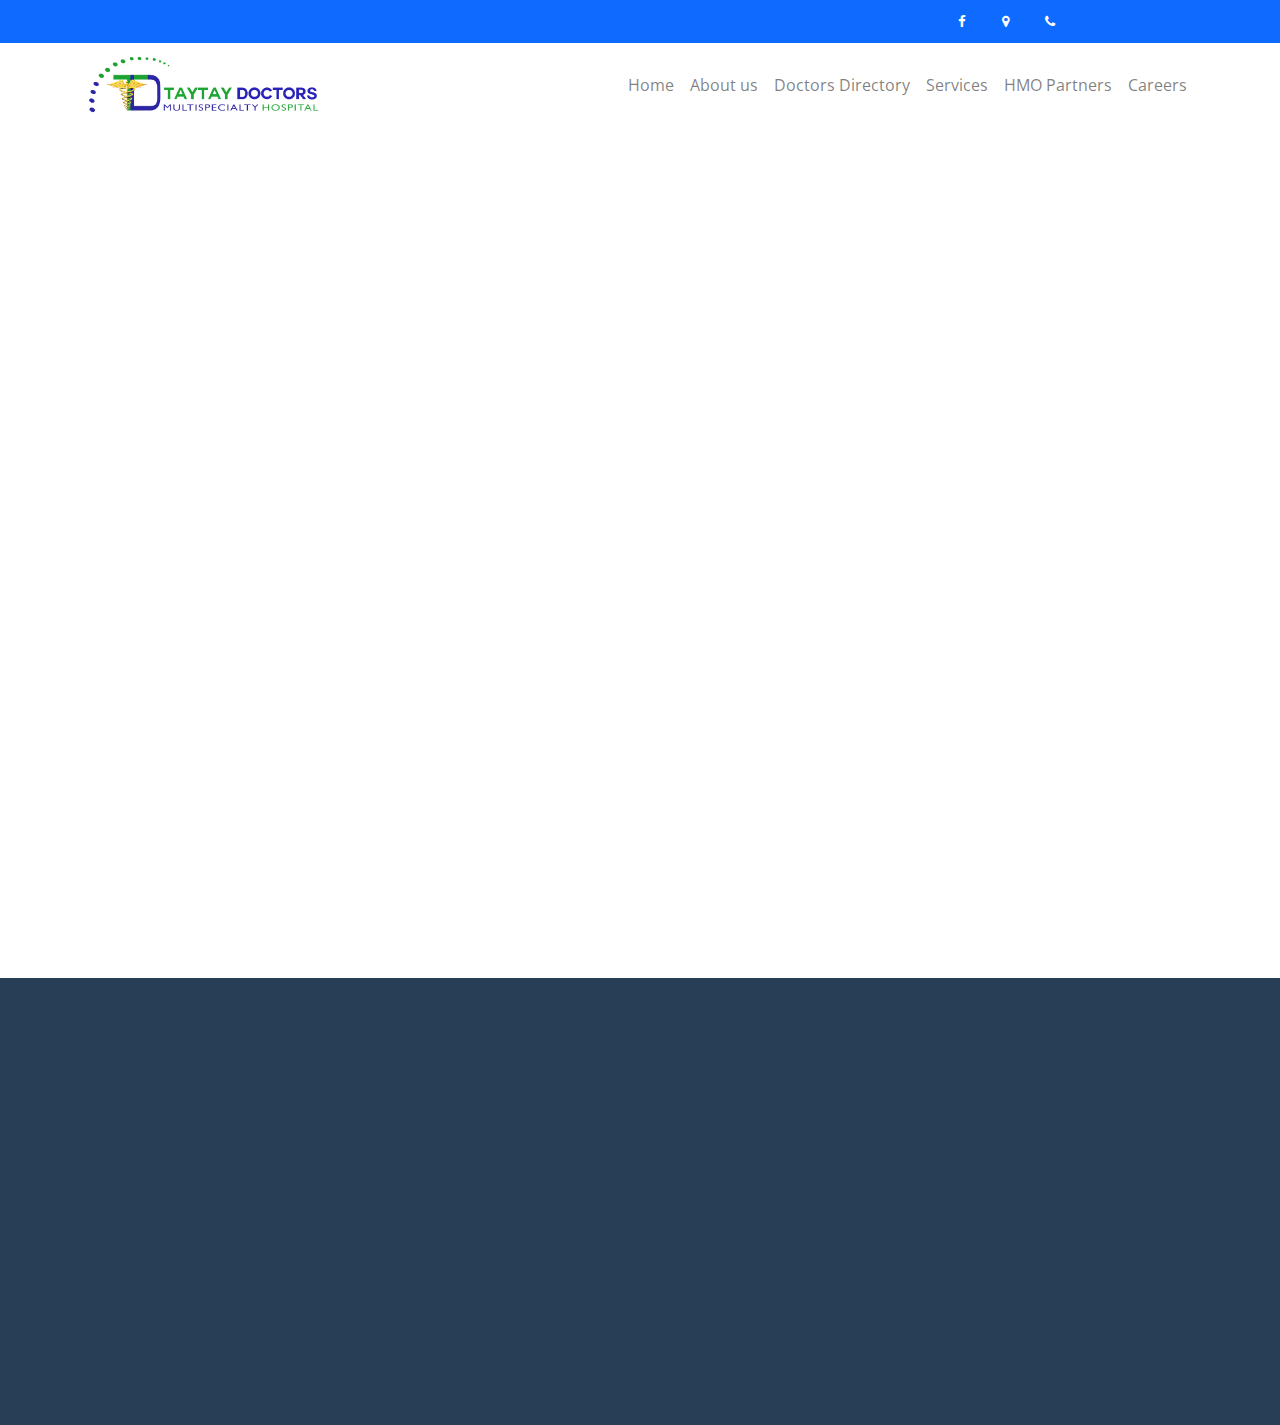
<file: about.html>
<!doctype html>
<html lang="en">
  <head>
    <title>Taytay Doctors Multispecialty Hospital | About</title>
    <meta charset="utf-8">
    <meta name="viewport" content="width=device-width, initial-scale=1, shrink-to-fit=no">

    <link href="https://fonts.googleapis.com/css?family=Open+Sans:300,400,700" rel="stylesheet">

    <link rel="stylesheet" href="css/bootstrap.css">
    <link rel="stylesheet" href="css/animate.css">
    <link rel="stylesheet" href="css/owl.carousel.min.css">
    <link rel="stylesheet" href="css/bootstrap-datepicker.css">
    <link rel="stylesheet" href="css/jquery.timepicker.css">

    <link rel="stylesheet" href="fonts/ionicons/css/ionicons.min.css">
    <link rel="stylesheet" href="fonts/fontawesome/css/font-awesome.min.css">
    <link rel="stylesheet" href="fonts/flaticon/font/flaticon.css">


    <!-- Theme Style -->
    <link rel="stylesheet" href="css/style.css">
  </head>
  <body>
    
    <header role="banner">
      <div class="top-bar">
        <div class="container">
          <div class="right">
            <div class="col-md-10 col-sm-10 col-5">
              <ul class="social list-unstyled">
                <li><a href="https://www.facebook.com/TaytayDoctorsMultispecialtyHospital"><span class="fa fa-facebook"></span></a></li>
               <!--<li><a href="#"><span class="fa fa-youtube"></span></a></li>
                <li><a href="#"><span class="fa fa-instagram"></span></a></li>-->
                 <li><a href="#"><span class="fa fa-map-marker"></span></a></li>
                 <li><a href="contact.html"><span class="fa fa-phone"></span></a></li>
              </ul>
            </div>
          </div>
        </div>
      </div>
      <nav class="navbar navbar-expand-lg navbar-light bg-light">
        <div class="container">
          <a class="navbar-brand" href="index.html">
             <img src="img/logo.png" alt="Image Placeholder" class="img-fluid" width="250">  
          </a>
          <button class="navbar-toggler" type="button" data-toggle="collapse" data-target="#navbarsExample05" aria-controls="navbarsExample05" aria-expanded="false" aria-label="Toggle navigation">
            <span class="navbar-toggler-icon"></span>
          </button>
<div class="collapse navbar-collapse" id="navbarsExample05">
            <ul class="navbar-nav ml-auto">
              <li class="nav-item">
                <a class="nav-link" href="index.html">Home</a>
              </li>
              
              <li class="nav-item">
                <a class="nav-link" href="about.html">About us</a>
              </li>

              <li class="nav-item">
                <a class="nav-link" href="doctors.html">Doctors Directory</a>
              </li>

              <li class="nav-item">
                <a class="nav-link" href="services.html">Services</a>
              </li>

              <li class="nav-item">
                <a class="nav-link" href="HMO.html">HMO Partners</a>
              </li>

               <li class="nav-item">
                <a class="nav-link" href="careers.html">Careers</a>
              </li>



              <!--
              <li class="nav-item dropdown">
                <a class="nav-link dropdown-toggle" href="services.html" id="dropdown04" data-toggle="dropdown" aria-haspopup="true" aria-expanded="false">Patient Care</a>
                <div class="dropdown-menu" aria-labelledby="dropdown04">
                  <a class="dropdown-item" href="services.html">Hospital Services</a>
                  <a class="dropdown-item" href="doctors.html">Find Doctors</a>
                </div>
              </li>-->

            
              <!--
              <li class="nav-item">
                <a class="nav-link" href="careers.html">Careers</a>
              </li>

              <li class="nav-item">
                <a class="nav-link" href="contact.html">Contact Us</a>
              </li>-->
            </ul>
          </div>
        </div>
      </nav>
    </header>
    <!-- END header -->

    <!--
    <section class="home-slider inner-page owl-carousel">
      <div class="slider-item" style="background-image: url('img/slider-2.jpg');">
        
        <div class="container">
          <div class="row slider-text align-items-center">
            <div class="col-md-7 col-sm-12 element-animate">
              <h1>About Us</h1>
              <p></p>
            </div>
          </div>
        </div>

      </div>

    </section>
    <!-- END slider -->

    
    
    
    
    
    
    <!--
    
     <section class="section bg-white">
      <div class="container">
        <div class="row justify-content-center mb-5 element-animate">
          <div class="col-md-8 text-center mb-5">
            <h1 class="text-uppercase">Vision</h1>
            <p class="mb-0 lead">As a unified working force, we commit ourselves
              to excellence and safety in the delivery of health careservices
              to our clients prudently utilizing available resources to its optimum.
            </p>
          </div>
        </div>
      </div>
      <div class="container">
        <div class="row justify-content-center mb-5 element-animate">
          <div class="col-md-8 text-center mb-5">
            <h1 class="text-uppercase">Mission</h1>
            <p class="mb-0 lead">To be the favored of health care for all residents
              in the municipalities and cities of the province of Rizal.
            </p>
          </div>
        </div>
      </div>

         </li>-->
       
       
       







       
    </section>
          <div class="row justify-content-center mb-5 element-animate">
            <div class="col-md-8 text-center mb-5">
            <h1 class="text-uppercase heading border-bottom mb-4">Thank you for choosing us</h1>
          </div>
        </div>

    <section class="section" id="history">
          
      <div class="container">
        <div class="row">
          <div class="col-md-6 element-animate">
            <img src="img/ct_tdmh.jpg" class="img-fluid mb-4" alt="Image placeholder">
          </div>
          <div class="col-md-1"></div>
          <div class="col-md-5 element-animate">
            <h4 class="text-uppercase mb-4">Welcome Letter/Introduction</h4>
            <p class="lead"></p>
            <p class="mb-5"></p>
            
          </div>
        </div>
      </div>
    </section>


    <!--<section class="section bg-light">
      <div class="container">
        <div class="row justify-content-center mb-5 element-animate">
          <div class="col-md-8 text-center mb-5">
            <h2 class="text-uppercase heading border-bottom mb-4">Our Awards</h2>
            <p class="mb-0 lead">Lorem ipsum dolor sit amet, consectetur adipisicing elit. Commodi unde impedit, necessitatibus, soluta sit quam minima expedita atque corrupti reiciendis.</p>
          </div>
        </div>
        <div class="row element-animate">
          <div class="major-caousel js-carousel-1 owl-carousel">
            <div>
              <div class="media d-block media-custom text-center">
                <img src="img/doctor_1.jpg" alt="Image Placeholder" class="img-fluid">
                <div class="media-body">
                  <h3 class="mt-0 text-black">Dr. Carl Smith</h3>
                  <p>Lorem ipsum dolor sit amet, consectetur adipisicing elit.</p>
                  <p>
                    <a href="#" class="p-2"><span class="fa fa-facebook"></span></a>
                    <a href="#" class="p-2"><span class="fa fa-twitter"></span></a>
                    <a href="#" class="p-2"><span class="fa fa-linkedin"></span></a>
                  </p>
                </div>
              </div>
            </div>
            <div>
              <div class="media d-block media-custom text-center">
                <img src="img/doctor_2.jpg" alt="Image Placeholder" class="img-fluid">
                <div class="media-body">
                  <h3 class="mt-0 text-black">Dr. Janice Doe</h3>
                  <p>Lorem ipsum dolor sit amet, consectetur adipisicing elit.</p>
                  <p>
                    <a href="#" class="p-2"><span class="fa fa-facebook"></span></a>
                    <a href="#" class="p-2"><span class="fa fa-twitter"></span></a>
                    <a href="#" class="p-2"><span class="fa fa-linkedin"></span></a>
                  </p>
                </div>
              </div>
            </div>
            <div>
              <div class="media d-block media-custom text-center">
                <img src="img/doctor_3.jpg" alt="Image Placeholder" class="img-fluid">
                <div class="media-body">
                  <h3 class="mt-0 text-black">Dr. Jean Doe</h3>
                  <p>Lorem ipsum dolor sit amet, consectetur adipisicing elit.</p>
                  <p>
                    <a href="#" class="p-2"><span class="fa fa-facebook"></span></a>
                    <a href="#" class="p-2"><span class="fa fa-twitter"></span></a>
                    <a href="#" class="p-2"><span class="fa fa-linkedin"></span></a>
                  </p>
                </div>
              </div>
            </div>
            <div>
              <div class="media d-block media-custom text-center">
                <img src="img/doctor_4.jpg" alt="Image Placeholder" class="img-fluid">
                <div class="media-body">
                  <h3 class="mt-0 text-black">Dr. Jessica Doe</h3>
                  <p>Lorem ipsum dolor sit amet, consectetur adipisicing elit.</p>
                  <p>
                    <a href="#" class="p-2"><span class="fa fa-facebook"></span></a>
                    <a href="#" class="p-2"><span class="fa fa-twitter"></span></a>
                    <a href="#" class="p-2"><span class="fa fa-linkedin"></span></a>
                  </p>
                </div>
              </div>
            </div>

            <div>
              <div class="media d-block media-custom text-center">
                <img src="img/doctor_1.jpg" alt="Image Placeholder" class="img-fluid">
                <div class="media-body">
                  <h3 class="mt-0 text-black">Dr. Carl Smith</h3>
                  <p>Lorem ipsum dolor sit amet, consectetur adipisicing elit.</p>
                  <p>
                    <a href="#" class="p-2"><span class="fa fa-facebook"></span></a>
                    <a href="#" class="p-2"><span class="fa fa-twitter"></span></a>
                    <a href="#" class="p-2"><span class="fa fa-linkedin"></span></a>
                  </p>
                </div>
              </div>
            </div>
            <div>
              <div class="media d-block media-custom text-center">
                <img src="img/doctor_2.jpg" alt="Image Placeholder" class="img-fluid">
                <div class="media-body">
                  <h3 class="mt-0 text-black">Dr. Janice Doe</h3>
                  <p>Lorem ipsum dolor sit amet, consectetur adipisicing elit.</p>
                  <p>
                    <a href="#" class="p-2"><span class="fa fa-facebook"></span></a>
                    <a href="#" class="p-2"><span class="fa fa-twitter"></span></a>
                    <a href="#" class="p-2"><span class="fa fa-linkedin"></span></a>
                  </p>
                </div>
              </div>
            </div>
            <div>
              <div class="media d-block media-custom text-center">
                <img src="img/doctor_3.jpg" alt="Image Placeholder" class="img-fluid">
                <div class="media-body">
                  <h3 class="mt-0 text-black">Dr. Jean Doe</h3>
                  <p>Lorem ipsum dolor sit amet, consectetur adipisicing elit.</p>
                  <p>
                    <a href="#" class="p-2"><span class="fa fa-facebook"></span></a>
                    <a href="#" class="p-2"><span class="fa fa-twitter"></span></a>
                    <a href="#" class="p-2"><span class="fa fa-linkedin"></span></a>
                  </p>
                </div>
              </div>
            </div>
            <div>
              <div class="media d-block media-custom text-center">
                <img src="img/doctor_4.jpg" alt="Image Placeholder" class="img-fluid">
                <div class="media-body">
                  <h3 class="mt-0 text-black">Dr. Jessica Doe</h3>
                  <p>Lorem ipsum dolor sit amet, consectetur adipisicing elit.</p>
                  <p>
                    <a href="#" class="p-2"><span class="fa fa-facebook"></span></a>
                    <a href="#" class="p-2"><span class="fa fa-twitter"></span></a>
                    <a href="#" class="p-2"><span class="fa fa-linkedin"></span></a>
                  </p>
                </div>
              </div>
            </div>

          </div>
          <!-- END slider -->
        </div>
      </div>
    </section>
    <!-- END section -->

    <!--
    <section class="section" id="contact">
      <div class="container">
        <div class="row">
          <div class="col-md-6 mb-5 element-animate">
            <form action="#" method="post">
              <div class="row">
                <div class="col-md-6 form-group">
                  <label for="fname">First Name</label>
                  <input type="text" class="form-control form-control-lg" id="fname">
                </div>
                <div class="col-md-6 form-group">
                  <label for="lname">Last Name</label>
                  <input type="text" class="form-control form-control-lg" id="lname">
                </div>
              </div>
              <div class="row">
                <div class="col-md-12 form-group">
                  <label for="email">Email</label>
                  <input type="email" id="email" class="form-control form-control-lg">
                </div>
              </div>
              <div class="row">
                <div class="col-md-12 form-group">
                  <label for="message">Write Message</label>
                  <textarea name="message" id="message" class="form-control form-control-lg" cols="30" rows="8"></textarea>
                </div>
              </div>
              <div class="row">
                <div class="col-md-6 form-group">
                  <input type="submit" value="Send Message" class="btn btn-primary btn-lg btn-block">
                </div>

              </div>
            </form>
          </div>
          <div class="col-md-1"></div>
          <div class="col-md-5 element-animate">
            
            <h5 class="text-uppercase mb-3">Address</h5>
            <p class="mb-5">123 Super St, <br> Taytay, Rizal, Philippines</p>
            
            <h5 class="text-uppercase mb-3">Email Us At</h5>
            <p class="mb-5"><a href="mailto:info@yourdomain.com">info@yourdomain.com</a> <br> <a href="mailto:customer@yourdomain.com">customer@yourdomain.com</a></p>
            
            <h5 class="text-uppercase mb-3">Call Us</h5>
            <p>Appointments: +62 02 435 3533</p>
            <p>Billing: +62 02 435 3533</p>
            <p class="mb-5">Emergency: +62 02 435 3533</p>
  

          </div>
        </div>
      </div>
    </section>
    -->

    <footer id="footer" class="site-footer" role="contentinfo">
      <div class="container">
        <div class="row element-animate">
          <div class="col-md-3 mb-5">
            <h3>Services</h3>
            <ul class="footer-link list-unstyled">
              <li><a href="doctors.html">Find A Doctor</a></li>
              <li><a href="services.html">Patient Services</a></li>
            </ul>
          </div>
         
          <div class="col-md-3 mb-5">
            <h3>Location</h3>
            <p class="mb-5">
              <a href="https://www.google.com.ph/maps/place/Taytay+Doctors+Multispecialty+Hospital/@14.573779,121.12526,15z/data=!4m5!3m4!1s0x0:0xaddd56608eb3ae20!8m2!3d14.573779!4d121.12526">6 Rizal Avenue,<br />
              Brgy. San Isidro,<br />
              Taytay, Rizal,<br />
              Philippines</a>
            </p>

        
          </div>
        </div>

        <div class="row pt-md-3 element-animate">
          <div class="col-md-12">
            <hr class="border-t">
          </div>
          <div class="col-md-6 col-sm-12 copyright">
            <p>&copy; 2018. All Rights Reserved.</p>
          </div>
          <div class="col-md-6 col-sm-12 text-md-right text-sm-left">
            <a href="https://www.facebook.com/TaytayDoctorsMultispecialtyHospital" class="p-2"><span class="fa fa-facebook"></span></a>
            <!--<a href="#" class="p-2"><span class="fa fa-youtube"></span></a>
            <a href="#" class="p-2"><span class="fa fa-instagram"></span></a>-->
          </div>
        </div>
      </div>
    </footer>
    <!-- END footer -->


    <!-- Modal --
    <div class="modal fade" id="modalAppointment" tabindex="-1" role="dialog" aria-labelledby="modalAppointmentLabel" aria-hidden="true">
      <div class="modal-dialog" role="document">
        <div class="modal-content">
          <div class="modal-header">
            <h5 class="modal-title" id="modalAppointmentLabel">Appointment</h5>
            <button type="button" class="close" data-dismiss="modal" aria-label="Close">
              <span aria-hidden="true">&times;</span>
            </button>
          </div>
          <div class="modal-body">
            <form action="#">
              <div class="form-group">
                <label for="appointment_name" class="text-black">Full Name</label>
                <input type="text" class="form-control" id="appointment_name">
              </div>
              <div class="form-group">
                <label for="appointment_email" class="text-black">Email</label>
                <input type="text" class="form-control" id="appointment_email">
              </div>
              <div class="row">
                <div class="col-md-6">
                  <div class="form-group">
                    <label for="appointment_date" class="text-black">Date</label>
                    <input type="text" class="form-control" id="appointment_date">
                  </div>    
                </div>
                <div class="col-md-6">
                  <div class="form-group">
                    <label for="appointment_time" class="text-black">Time</label>
                    <input type="text" class="form-control" id="appointment_time">
                  </div>
                </div>
              </div>
              

              <div class="form-group">
                <label for="appointment_message" class="text-black">Message</label>
                <textarea name="" id="appointment_message" class="form-control" cols="30" rows="10"></textarea>
              </div>
              <div class="form-group">
                <input type="submit" value="Send Message" class="btn btn-primary">
              </div>
            </form>
          </div>
          
        </div>
      </div>
    </div>-->

    <script src="js/jquery-3.2.1.min.js"></script>
    <script src="js/popper.min.js"></script>
    <script src="js/bootstrap.min.js"></script>
    <script src="js/owl.carousel.min.js"></script>
    <script src="js/bootstrap-datepicker.js"></script>
    <script src="js/jquery.timepicker.min.js"></script>
    <script src="js/jquery.waypoints.min.js"></script>
    <script src="js/main.js"></script>
  </body>
</html>
</file>
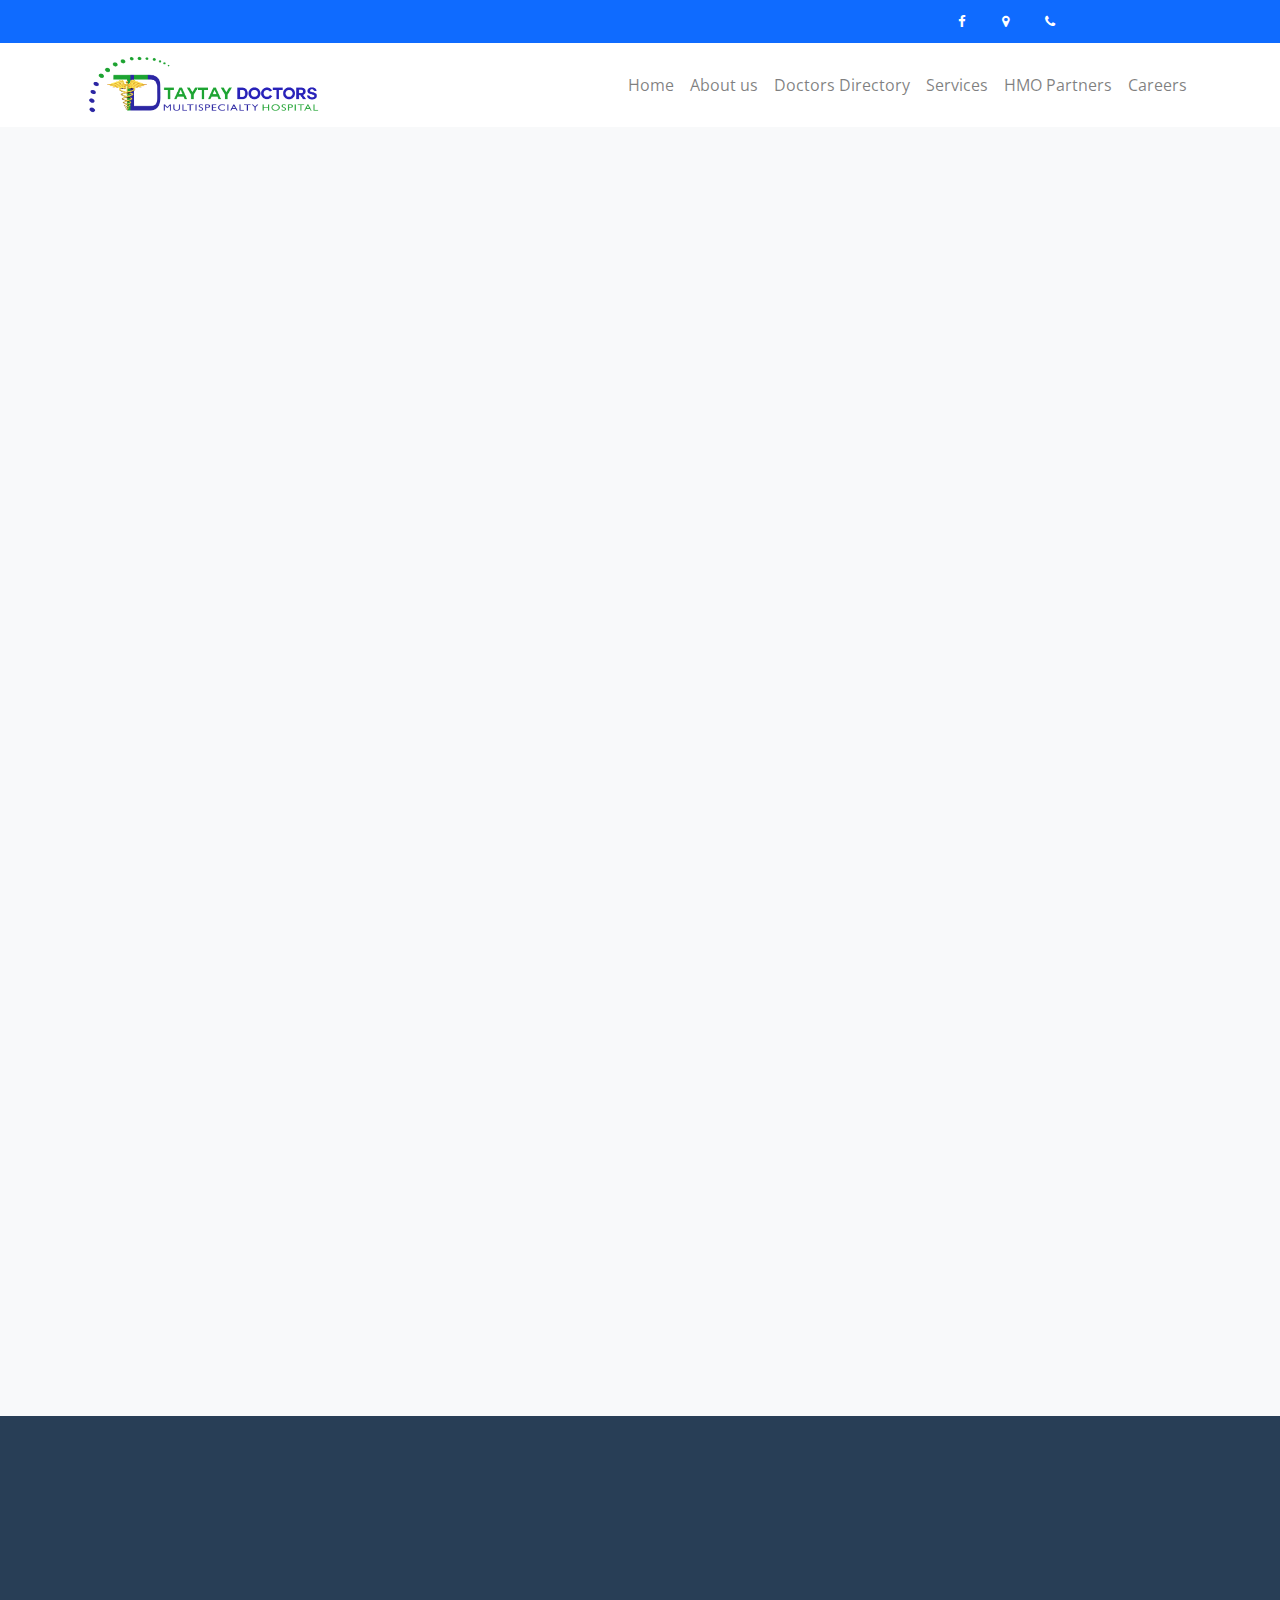
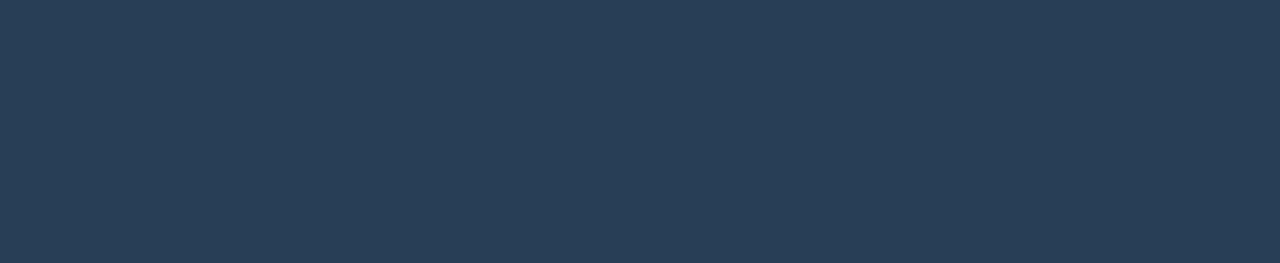
<file: careers.html>
<!doctype html>
<html lang="en">
  <head>
    <title>Taytay Doctors Multispecialty Hospital | Careers</title>
    <meta charset="utf-8">
    <meta name="viewport" content="width=device-width, initial-scale=1, shrink-to-fit=no">

    <link href="https://fonts.googleapis.com/css?family=Open+Sans:300, 400, 700" rel="stylesheet">

    <link rel="stylesheet" href="css/bootstrap.css">
    <link rel="stylesheet" href="css/animate.css">
    <link rel="stylesheet" href="css/owl.carousel.min.css">
    <link rel="stylesheet" href="css/bootstrap-datepicker.css">
    <link rel="stylesheet" href="css/jquery.timepicker.css">

    <link rel="stylesheet" href="fonts/ionicons/css/ionicons.min.css">
    <link rel="stylesheet" href="fonts/fontawesome/css/font-awesome.min.css">
    <link rel="stylesheet" href="fonts/flaticon/font/flaticon.css">


    <!-- Theme Style -->
    <link rel="stylesheet" href="css/style.css">
  </head>
  <body>
    
     <header role="banner">
      <div class="top-bar">
        <div class="container">
          <div class="right">
            <div class="col-md-10 col-sm-10 col-5">
              <ul class="social list-unstyled">
                <li><a href="https://www.facebook.com/TaytayDoctorsMultispecialtyHospital"><span class="fa fa-facebook"></span></a></li>
                <!--<li><a href="#"><span class="fa fa-youtube"></span></a></li>
                <li><a href="#"><span class="fa fa-instagram"></span></a></li>-->
                 <li><a href="#"><span class="fa fa-map-marker"></span></a></li>
                 <li><a href="contact.html"><span class="fa fa-phone"></span></a></li>
              </ul>
            </div>
          </div>
        </div>
      </div>
      <nav class="navbar navbar-expand-lg navbar-light bg-light">
        <div class="container">
          <a class="navbar-brand" href="index.html">
       <img src="img/logo.png" alt="Image Placeholder" class="img-fluid" width="250">  
          </a>
          <button class="navbar-toggler" type="button" data-toggle="collapse" data-target="#navbarsExample05" aria-controls="navbarsExample05" aria-expanded="false" aria-label="Toggle navigation">
            <span class="navbar-toggler-icon"></span>
          </button>

        <div class="collapse navbar-collapse" id="navbarsExample05">
            <ul class="navbar-nav ml-auto">
              <li class="nav-item">
                <a class="nav-link" href="index.html">Home</a>
              </li>
              
              <li class="nav-item">
                <a class="nav-link" href="about.html">About us</a>
              </li>

              <li class="nav-item">
                <a class="nav-link" href="doctors.html">Doctors Directory</a>
              </li>

              <li class="nav-item">
                <a class="nav-link" href="services.html">Services</a>
              </li>

              <li class="nav-item">
                <a class="nav-link" href="HMO.html">HMO Partners</a>
              </li>

               <li class="nav-item">
                <a class="nav-link" href="careers.html">Careers</a>
              </li>



              <!--
              <li class="nav-item dropdown">
                <a class="nav-link dropdown-toggle" href="services.html" id="dropdown04" data-toggle="dropdown" aria-haspopup="true" aria-expanded="false">Patient Care</a>
                <div class="dropdown-menu" aria-labelledby="dropdown04">
                  <a class="dropdown-item" href="services.html">Hospital Services</a>
                  <a class="dropdown-item" href="doctors.html">Find Doctors</a>
                </div>
              </li>-->

            
              <!--
              <li class="nav-item">
                <a class="nav-link" href="careers.html">Careers</a>
              </li>

              <li class="nav-item">
                <a class="nav-link" href="contact.html">Contact Us</a>
              </li>-->
            </ul>
          </div>
        </div>
      </nav>
    </header>
    <!-- END header -->

    <!--
    <section class="home-slider inner-page owl-carousel">
      <div class="slider-item" style="background-image: url('img/slider-2.jpg');">
        
        <div class="container">
          <div class="row slider-text align-items-center">
            <div class="col-md-7 col-sm-12 element-animate">
              <h1>About Us</h1>
              <p>Lorem ipsum dolor sit amet, consectetur adipisicing elit. Commodi unde impedit, necessitatibus, soluta sit quam minima expedita atque corrupti reiciendis.</p>
            </div>
          </div>
        </div>

      </div>

    </section>
    END slider -->


    <section class="section bg-light custom-tabs">
      <div class="container">
        <div class="row">

          <div class="col-md-4 border-right element-animate" data-animate-effect="fadeInLeft">
            <div class="nav flex-column nav-pills" id="v-pills-tab" role="tablist" aria-orientation="vertical">
              <a class="nav-link active" id="v-pills-home-tab" data-toggle="pill" href="#v-pills-home" role="tab" aria-controls="v-pills-home" aria-selected="true"><span></span> Staff Nurse</a>
              <a class="nav-link" id="v-pills-profile-tab" data-toggle="pill" href="#v-pills-profile" role="tab" aria-controls="v-pills-profile" aria-selected="false"><span></span> Nursing Assistant</a>
              <a class="nav-link" id="v-pills-messages-tab" data-toggle="pill" href="#v-pills-messages" role="tab" aria-controls="v-pills-messages" aria-selected="false"><span></span> Nursing Orderly/Aide</a>
              <!--<a class="nav-link" id="v-pills-settings-tab" data-toggle="pill" href="#v-pills-settings" role="tab" aria-controls="v-pills-settings" aria-selected="false"><span></span> Expert Doctors</a>-->
            </div>
          </div>
          <div class="col-md-1"></div>
          <div class="col-md-7 element-animate" data-animate-effect="fadeInLeft">
            
            <div class="tab-content" id="v-pills-tabContent">
              <div class="tab-pane fade show active" id="v-pills-home" role="tabpanel" aria-labelledby="v-pills-home-tab">
                <span class="icon flaticon-hospital-bed"></span>
                <h2 class="text-primary">Staff Nurse</h2>
                <p class="lead">Hands-on care to patients by administering medications, managing intravenous lines, observing and monitoring patients' conditions, maintaining records and communicating with doctors.Qualifications
<br>
<br>
BS Nursing graduate
                  <br>
Must be a Registered Nurse with a valid PRC license
                  <br>
Recent board passers are welcome to apply
                  <br>
With good communication and interpersonal skills
                  <br>
With good customer service skills
                  <br>
Computer literate
                  <br>
Willing to work on a shifting schedule</p>
                
              </div>
              <div class="tab-pane fade" id="v-pills-profile" role="tabpanel" aria-labelledby="v-pills-profile-tab">
                <span class="icon flaticon-hospital-bed"></span>
                <h2 class="text-primary">Nursing Assistant</h2>
                <p class="lead">Provides direct patient care under the supervision of a Registered Nurse. Responsible for caring for elderly, disabled or injured patients. Performs direct care duties, including bathing, feeding, dressing and ambulating.Qualifications
<br>
<br>
BS Nursing graduate
<br>
Fresh graduates are welcome to apply
<br>
With good communication and interpersonal skills
<br>
With good customer service skills
<br>
Computer literate
<br>
Willing to work on a shifting schedule
<br>
Full-time, permanent positions available.</p>
               
                <p><a href="#" class="btn btn-primary">Learn More</a></p>
              </div>
              <div class="tab-pane fade" id="v-pills-messages" role="tabpanel" aria-labelledby="v-pills-messages-tab">
                <span class="icon flaticon-hospital-bed"></span>
                <h2 class="text-primary">Nursing Orderly</h2>
                <p class="lead">Performs various patient care activities and related services necessary in caring for the personal needs and comfort of patients.Qualifications
<br>
<br>
Male, should be physically fit due to work requirements
<br>
At least High school graduate
<br>
With good communication and interpersonal skills
<br>
With good customer service skills
<br>
Willing to work on a shifting schedule
<br>
Full-time, permanent positions available.</p>
            <!--   <p><a href="#" class="btn btn-primary">Learn More</a></p>
              </div>
              <div class="tab-pane fade" id="v-pills-settings" role="tabpanel" aria-labelledby="v-pills-settings-tab">
                <span class="icon flaticon-doctor"></span>
                <h2 class="text-primary">Expert Doctors</h2>
                <p class="lead">Lorem ipsum dolor sit amet, consectetur adipisicing elit. Nesciunt voluptate, quibusdam sunt iste dolores consequatur</p>
                <p>Inventore fugit error iure nisi reiciendis fugiat illo pariatur quam sequi quod iusto facilis officiis nobis sit quis molestias asperiores rem, blanditiis! Commodi exercitationem vitae deserunt qui nihil ea, tempore et quam natus quaerat doloremque.</p>
                <p><a href="#" class="btn btn-primary">Learn More</a></p>
              </div>
            </div>-->
          </div>
        </div>
      </div>
    </section>
    <!-- END section -->

    <!--<section class="section">
      <div class="container">
        <div class="row">
          <div class="col-md-6 element-animate">
           <img src="img/Webp.net-gifmaker.gif" class="img-fluid mb-4" alt="Image placeholder">
          </div>
          <div class="col-md-1"></div>
          <div class="col-md-5 element-animate">
           <h2 class="text-uppercase mb-4">Hospital History</h2>
            <p class="lead">Lorem ipsum dolor sit amet, consectetur adipisicing elit. Nesciunt voluptate, quibusdam sunt iste dolores consequatur</p>
            <p class="mb-5">Inventore fugit error iure nisi reiciendis fugiat illo pariatur quam sequi quod iusto facilis officiis nobis sit quis molestias asperiores rem, blanditiis! Commodi exercitationem vitae deserunt qui nihil ea, tempore et quam natus quaerat doloremque.</p>
            <p><a href="#" class="btn btn-primary">Get In Touch</a></p>
          </div>
        </div>
      </div>
    </section>-->

    <section class="section bg-light">
      <div class="container">
        <div class="row justify-content-center mb-5 element-animate">
          <div class="col-md-8 text-center mb-5">
            
<p class="mb-0 lead">Walk-in applicants are also welcome to apply! Please visit us at <br>
             6 Rizal Avenue, San Isidro, Taytay, Rizal.<br>
             You may also contact us <br>
            at 706-7101 loc. 163.</p>
          </div>
        </div>
        <!--<div class="row element-animate">
          <div class="major-caousel js-carousel-1 owl-carousel">
            <div>
              <div class="media d-block media-custom text-center">
                <img src="img/doctor_1.jpg" alt="Image Placeholder" class="img-fluid">
                <div class="media-body">
                  <h3 class="mt-0 text-black">Dr. Carl Smith</h3>
                  <p>Lorem ipsum dolor sit amet, consectetur adipisicing elit.</p>
                  <p>
                    <a href="#" class="p-2"><span class="fa fa-facebook"></span></a>
                    <a href="#" class="p-2"><span class="fa fa-twitter"></span></a>
                    <a href="#" class="p-2"><span class="fa fa-linkedin"></span></a>
                  </p>
                </div>
              </div>
            </div>
            <div>
              <div class="media d-block media-custom text-center">
                <img src="img/doctor_2.jpg" alt="Image Placeholder" class="img-fluid">
                <div class="media-body">
                  <h3 class="mt-0 text-black">Dr. Janice Doe</h3>
                  <p>Lorem ipsum dolor sit amet, consectetur adipisicing elit.</p>
                  <p>
                    <a href="#" class="p-2"><span class="fa fa-facebook"></span></a>
                    <a href="#" class="p-2"><span class="fa fa-twitter"></span></a>
                    <a href="#" class="p-2"><span class="fa fa-linkedin"></span></a>
                  </p>
                </div>
              </div>
            </div>
            <div>
              <div class="media d-block media-custom text-center">
                <img src="img/doctor_3.jpg" alt="Image Placeholder" class="img-fluid">
                <div class="media-body">
                  <h3 class="mt-0 text-black">Dr. Jean Doe</h3>
                  <p>Lorem ipsum dolor sit amet, consectetur adipisicing elit.</p>
                  <p>
                    <a href="#" class="p-2"><span class="fa fa-facebook"></span></a>
                    <a href="#" class="p-2"><span class="fa fa-twitter"></span></a>
                    <a href="#" class="p-2"><span class="fa fa-linkedin"></span></a>
                  </p>
                </div>
              </div>
            </div>
            <div>
              <div class="media d-block media-custom text-center">
                <img src="img/doctor_4.jpg" alt="Image Placeholder" class="img-fluid">
                <div class="media-body">
                  <h3 class="mt-0 text-black">Dr. Jessica Doe</h3>
                  <p>Lorem ipsum dolor sit amet, consectetur adipisicing elit.</p>
                  <p>
                    <a href="#" class="p-2"><span class="fa fa-facebook"></span></a>
                    <a href="#" class="p-2"><span class="fa fa-twitter"></span></a>
                    <a href="#" class="p-2"><span class="fa fa-linkedin"></span></a>
                  </p>
                </div>
              </div>
            </div>

            <div>
              <div class="media d-block media-custom text-center">
                <img src="img/doctor_1.jpg" alt="Image Placeholder" class="img-fluid">
                <div class="media-body">
                  <h3 class="mt-0 text-black">Dr. Carl Smith</h3>
                  <p>Lorem ipsum dolor sit amet, consectetur adipisicing elit.</p>
                  <p>
                    <a href="#" class="p-2"><span class="fa fa-facebook"></span></a>
                    <a href="#" class="p-2"><span class="fa fa-twitter"></span></a>
                    <a href="#" class="p-2"><span class="fa fa-linkedin"></span></a>
                  </p>
                </div>
              </div>
            </div>
            <div>
              <div class="media d-block media-custom text-center">
                <img src="img/doctor_2.jpg" alt="Image Placeholder" class="img-fluid">
                <div class="media-body">
                  <h3 class="mt-0 text-black">Dr. Janice Doe</h3>
                  <p>Lorem ipsum dolor sit amet, consectetur adipisicing elit.</p>
                  <p>
                    <a href="#" class="p-2"><span class="fa fa-facebook"></span></a>
                    <a href="#" class="p-2"><span class="fa fa-twitter"></span></a>
                    <a href="#" class="p-2"><span class="fa fa-linkedin"></span></a>
                  </p>
                </div>
              </div>
            </div>
            <div>
              <div class="media d-block media-custom text-center">
                <img src="img/doctor_3.jpg" alt="Image Placeholder" class="img-fluid">
                <div class="media-body">
                  <h3 class="mt-0 text-black">Dr. Jean Doe</h3>
                  <p>Lorem ipsum dolor sit amet, consectetur adipisicing elit.</p>
                  <p>
                    <a href="#" class="p-2"><span class="fa fa-facebook"></span></a>
                    <a href="#" class="p-2"><span class="fa fa-twitter"></span></a>
                    <a href="#" class="p-2"><span class="fa fa-linkedin"></span></a>
                  </p>
                </div>
              </div>
            </div>
            <div>
              <div class="media d-block media-custom text-center">
                <img src="img/doctor_4.jpg" alt="Image Placeholder" class="img-fluid">
                <div class="media-body">
                  <h3 class="mt-0 text-black">Dr. Jessica Doe</h3>
                  <p>Lorem ipsum dolor sit amet, consectetur adipisicing elit.</p>
                  <p>
                    <a href="#" class="p-2"><span class="fa fa-facebook"></span></a>
                    <a href="#" class="p-2"><span class="fa fa-twitter"></span></a>
                    <a href="#" class="p-2"><span class="fa fa-linkedin"></span></a>
                  </p>
                </div>
              </div>
            </div>

          </div>
          END slider -->
        </div>
      </div>
    </section>
    <!-- END section -->
    <!--
    <a href="#" class="cta-link element-animate" data-animate-effect="fadeIn" data-toggle="modal" data-target="#modalAppointment">
      <span class="sub-heading">Ready to Visit?</span>
      <span class="heading">Make an Appointment</span>
    </a>-->
    <!-- END cta-link -->

    <footer id="footer" class="site-footer" role="contentinfo">
      <div class="container">
        <div class="row element-animate">
          <div class="col-md-3 mb-5">
            <h3>Services</h3>
            <ul class="footer-link list-unstyled">
              <li><a href="doctors.html">Find A Doctor</a></li>
              <li><a href="services.html">Patient Services</a></li>
            </ul>
          </div>
       
          <div class="col-md-3 mb-5">
            <h3>Location</h3>
            <p class="mb-5">
              <a href="https://www.google.com.ph/maps/place/Taytay+Doctors+Multispecialty+Hospital/@14.573779,121.12526,15z/data=!4m5!3m4!1s0x0:0xaddd56608eb3ae20!8m2!3d14.573779!4d121.12526">6 Rizal Avenue,<br />
              Brgy. San Isidro,<br />
              Taytay, Rizal,<br />
              Philippines</a>
            </p>

          

          </div>
        </div>

        <div class="row pt-md-3 element-animate">
          <div class="col-md-12">
            <hr class="border-t">
          </div>
          <div class="col-md-6 col-sm-12 copyright">
            <p>&copy; 2018. All Rights Reserved.</p>
          </div>
          <div class="col-md-6 col-sm-12 text-md-right text-sm-left">
            <a href="https://www.facebook.com/TaytayDoctorsMultispecialtyHospital" class="p-2"><span class="fa fa-facebook"></span></a>
            <!--<a href="#" class="p-2"><span class="fa fa-youtube"></span></a>
            <a href="#" class="p-2"><span class="fa fa-instagram"></span></a>-->
          </div>
        </div>
      </div>
    </footer>
    <!-- END footer -->


    <!-- Modal --
    <div class="modal fade" id="modalAppointment" tabindex="-1" role="dialog" aria-labelledby="modalAppointmentLabel" aria-hidden="true">
      <div class="modal-dialog" role="document">
        <div class="modal-content">
          <div class="modal-header">
            <h5 class="modal-title" id="modalAppointmentLabel">Appointment</h5>
            <button type="button" class="close" data-dismiss="modal" aria-label="Close">
              <span aria-hidden="true">&times;</span>
            </button>
          </div>
          <div class="modal-body">
            <form action="#">
              <div class="form-group">
                <label for="appointment_name" class="text-black">Full Name</label>
                <input type="text" class="form-control" id="appointment_name">
              </div>
              <div class="form-group">
                <label for="appointment_email" class="text-black">Email</label>
                <input type="text" class="form-control" id="appointment_email">
              </div>
              <div class="row">
                <div class="col-md-6">
                  <div class="form-group">
                    <label for="appointment_date" class="text-black">Date</label>
                    <input type="text" class="form-control" id="appointment_date">
                  </div>    
                </div>
                <div class="col-md-6">
                  <div class="form-group">
                    <label for="appointment_time" class="text-black">Time</label>
                    <input type="text" class="form-control" id="appointment_time">
                  </div>
                </div>
              </div>
              

              <div class="form-group">
                <label for="appointment_message" class="text-black">Message</label>
                <textarea name="" id="appointment_message" class="form-control" cols="30" rows="10"></textarea>
              </div>
              <div class="form-group">
                <input type="submit" value="Send Message" class="btn btn-primary">
              </div>
            </form>
          </div>
          
        </div>
      </div>
    </div>-->

    <script src="js/jquery-3.2.1.min.js"></script>
    <script src="js/popper.min.js"></script>
    <script src="js/bootstrap.min.js"></script>
    <script src="js/owl.carousel.min.js"></script>
    <script src="js/bootstrap-datepicker.js"></script>
    <script src="js/jquery.timepicker.min.js"></script>
    <script src="js/jquery.waypoints.min.js"></script>
    <script src="js/main.js"></script>
  </body>
</html>
</file>
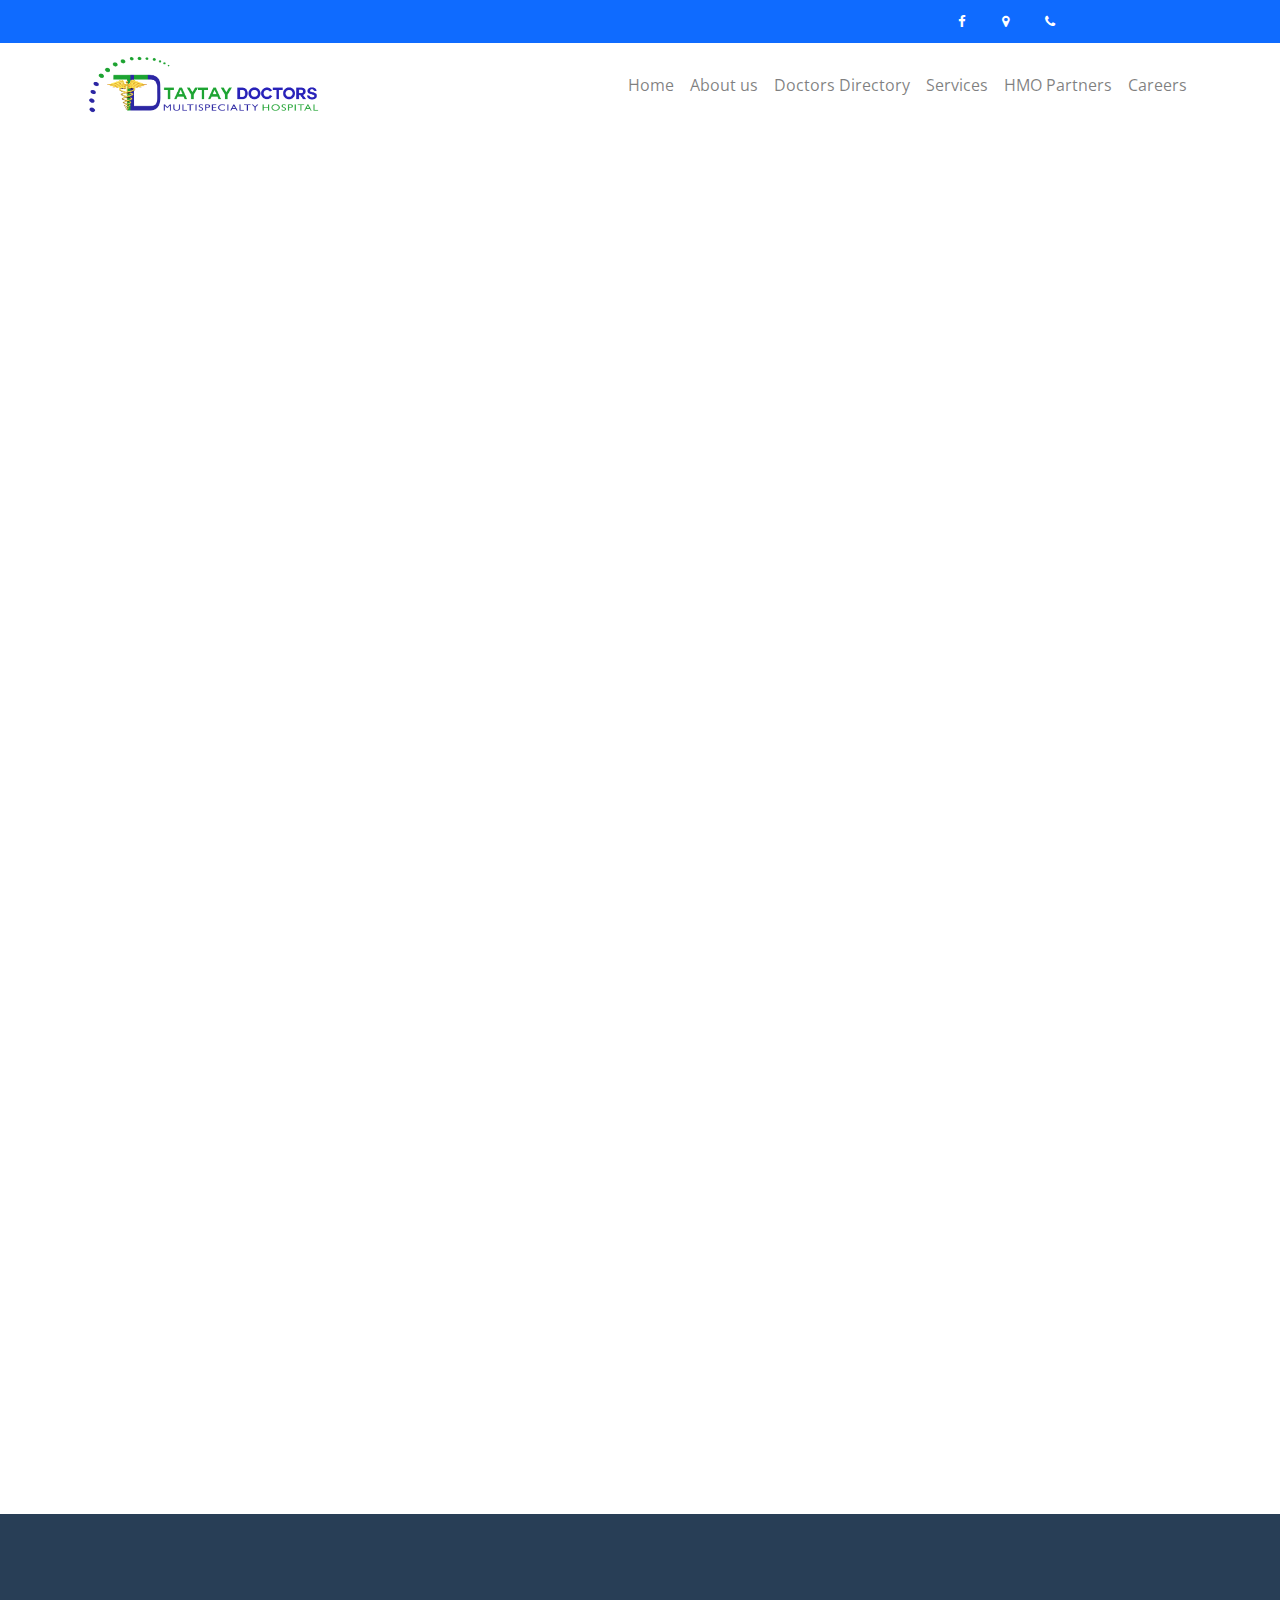
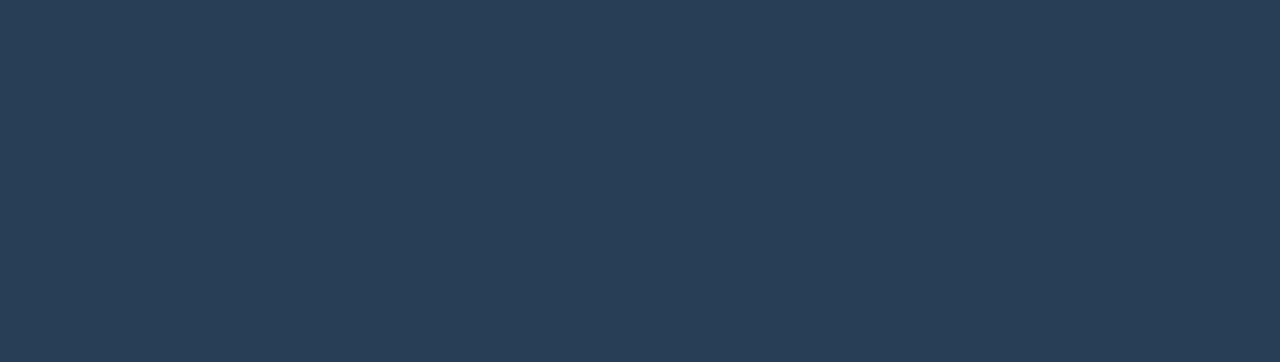
<file: HMO.html>
<!doctype html>
<html lang="en">
  <head>
    <title>Taytay Doctors Multispecialty Hospital | Services</title>
    <meta charset="utf-8">
    <meta name="viewport" content="width=device-width, initial-scale=1, shrink-to-fit=no">

    <link href="https://fonts.googleapis.com/css?family=Open+Sans:300,400,700" rel="stylesheet">

    <link rel="stylesheet" href="css/bootstrap.css">
    <link rel="stylesheet" href="css/animate.css">
    <link rel="stylesheet" href="css/owl.carousel.min.css">
    <link rel="stylesheet" href="css/bootstrap-datepicker.css">
    <link rel="stylesheet" href="css/jquery.timepicker.css">

    <link rel="stylesheet" href="fonts/ionicons/css/ionicons.min.css">
    <link rel="stylesheet" href="fonts/fontawesome/css/font-awesome.min.css">
    <link rel="stylesheet" href="fonts/flaticon/font/flaticon.css">


    <!-- Theme Style -->
    <link rel="stylesheet" href="css/style.css">
  </head>
  <body>
    
     <header role="banner">
      <div class="top-bar">
        <div class="container">
          <div class="right">
            <div class="col-md-10 col-sm-10 col-5">
              <ul class="social list-unstyled">
                <li><a href="https://www.facebook.com/TaytayDoctorsMultispecialtyHospital"><span class="fa fa-facebook"></span></a></li>
                <!--<li><a href="#"><span class="fa fa-youtube"></span></a></li>
                <li><a href="#"><span class="fa fa-instagram"></span></a></li>-->
                 <li><a href="#"><span class="fa fa-map-marker"></span></a></li>
                 <li><a href="contact.html"><span class="fa fa-phone"></span></a></li>
              </ul>
            </div>
          </div>
        </div>
      </div>
      <nav class="navbar navbar-expand-lg navbar-light bg-light">
        <div class="container">
          <a class="navbar-brand" href="index.html">
             <img src="img/logo.png" alt="Image Placeholder" class="img-fluid" width="250">  
          </a>
          <button class="navbar-toggler" type="button" data-toggle="collapse" data-target="#navbarsExample05" aria-controls="navbarsExample05" aria-expanded="false" aria-label="Toggle navigation">
            <span class="navbar-toggler-icon"></span>
          </button>
 <div class="collapse navbar-collapse" id="navbarsExample05">
            <ul class="navbar-nav ml-auto">
              <li class="nav-item">
                <a class="nav-link" href="index.html">Home</a>
              </li>
              
              <li class="nav-item">
                <a class="nav-link" href="about.html">About us</a>
              </li>

              <li class="nav-item">
                <a class="nav-link" href="doctors.html">Doctors Directory</a>
              </li>

              <li class="nav-item">
                <a class="nav-link" href="services.html">Services</a>
              </li>

              <li class="nav-item">
                <a class="nav-link" href="HMO.html">HMO Partners</a>
              </li>

               <li class="nav-item">
                <a class="nav-link" href="careers.html">Careers</a>
              </li>



              <!--
              <li class="nav-item dropdown">
                <a class="nav-link dropdown-toggle" href="services.html" id="dropdown04" data-toggle="dropdown" aria-haspopup="true" aria-expanded="false">Patient Care</a>
                <div class="dropdown-menu" aria-labelledby="dropdown04">
                  <a class="dropdown-item" href="services.html">Hospital Services</a>
                  <a class="dropdown-item" href="doctors.html">Find Doctors</a>
                </div>
              </li>-->

             
              <!--
              <li class="nav-item">
                <a class="nav-link" href="careers.html">Careers</a>
              </li>

              <li class="nav-item">
                <a class="nav-link" href="contact.html">Contact Us</a>
              </li>-->
            </ul>
          </div>
        </div>
      </nav>
    </header>
    <!-- END header -->

    <!--
    <section class="home-slider inner-page owl-carousel">
      <div class="slider-item" style="background-image: url('img/ct_tdmh.jpg');">
        
        <div class="container">
          <div class="row slider-text align-items-center">
            <div class="col-md-7 col-sm-12 element-animate">
              <h1>Services</h1>
              <!--<p>Lorem ipsum dolor sit amet, consectetur adipisicing elit. Commodi unde impedit, necessitatibus, soluta sit quam minima expedita atque corrupti reiciendis.</p>-->
         <!--   </div>
          </div>
        </div>

      </div>

    </section> -->
    <!-- END slider -->

 <section class="section bg-white">
      <div class="container">
        <div class="row justify-content-center mb-5 element-animate">
          <div class="col-md-8 text-center mb-2">
            <h1 class="text-uppercase heading border-bottom mb-4">HMO</h1>
           
          </div>
        </div>
      </div>
      <div class="container">
        <div class="row">
          <div class="col-md-3 element-animate">
             <img src="img/MEDILINK.png" alt="Image Placeholder" class="img-fluid">  
          </div>
          <div class="col-md-3 element-animate">
            <div class="media d-block media-feature text-center mb-5">
              <img src="img/MEDICARD.png" alt="Image Placeholder" class="img-fluid">  
            </div>
          </div>
          <div class="col-md-3 element-animate">
            <div class="media d-block media-feature text-center mb-5">
             <img src="img/COCOLIFE.png" alt="Image Placeholder" class="img-fluid">  
            </div>
          </div>
           <div class="col-md-3 element-animate">
            <div class="media d-block media-feature text-center mb-5">
             <img src="img/VALUCARE.png" alt="Image Placeholder" class="img-fluid">  
            </div>
          </div>
            <div class="col-md-3 element-animate">
            <div class="media d-block media-feature text-center mb-5">
             <img src="img/PHLCARE.png" alt="Image Placeholder" class="img-fluid">  
            </div>
          </div>
            <div class="col-md-3 element-animate">
            <div class="media d-block media-feature text-center mb-5">
             <img src="img/MEDICAREPLUS.png" alt="Image Placeholder" class="img-fluid">  
            </div>
          </div>
            <div class="col-md-3 element-animate">
            <div class="media d-block media-feature text-center mb-5">
             <img src="img/INTELICARE.png" alt="Image Placeholder" class="img-fluid">  
            </div>
          </div>
            <div class="col-md-3 element-animate">
            <div class="media d-block media-feature text-center mb-5">
             <img src="img/INSULAR.png" alt="Image Placeholder" class="img-fluid">  
            </div>
          </div>
            <div class="col-md-3 element-animate">
            <div class="media d-block media-feature text-center mb-5">
             <img src="img/LACSON.png" alt="Image Placeholder" class="img-fluid">  
            </div>
          </div>
            <div class="col-md-3 element-animate">
            <div class="media d-block media-feature text-center mb-5">
             <img src="img/HMI.png" alt="Image Placeholder" class="img-fluid">  
            </div>
          </div>
            <div class="col-md-3 element-animate">
            <div class="media d-block media-feature text-center mb-5">
             <img src="img/eastwest-healthcare.png" alt="Image Placeholder" class="img-fluid">  
            </div>
          </div>
            <div class="col-md-3 element-animate">
            <div class="media d-block media-feature text-center mb-5">
             <img src="img/PACIFICCROSS.png" alt="Image Placeholder" class="img-fluid">  
            </div>
          </div>
            <div class="col-md-3 element-animate">
            <div class="media d-block media-feature text-center mb-5">
             <img src="img/BENLIFE.png" alt="Image Placeholder" class="img-fluid">  
            </div>
          </div>
            <div class="col-md-3 element-animate">
            <div class="media d-block media-feature text-center mb-5">
             <img src="img/AVEGA.png" alt="Image Placeholder" class="img-fluid">  
            </div>
          </div>
            <div class="col-md-3 element-animate">
            <div class="media d-block media-feature text-center mb-5">
             <img src="img/ASIANLIFE.png" alt="Image Placeholder" class="img-fluid">  
            </div>
          </div>
            <div class="col-md-3 element-animate">
            <div class="media d-block media-feature text-center mb-5">
             <img src="img/MEDIACCESS.png" alt="Image Placeholder" class="img-fluid">  
            </div>
          </div>
      </div>




      <div class="container">
        <div class="row justify-content-center mb-5 element-animate">
          <div class="col-md-8 text-center mb-2">
            <h1 class="text-uppercase heading border-bottom mb-4">Industrial</h1>
          </div>
        </div>
      </div>
              <div class="container">
        <div class="row">
      <div class="col-md-3 element-animate">
            <div class="media d-block media-feature text-center mb-5">
             <img src="img/my san.png" alt="Image Placeholder" class="img-fluid">  
            </div>
          </div>

           <div class="col-md-3 element-animate">
            <div class="media d-block media-feature text-center mb-5">
             <img src="img/panasonic.png" alt="Image Placeholder" class="img-fluid">  
            </div>
          </div>
       




        </div>
      </div>


    </section>
    <!-- END section -->


    <!-- END cta-link -->

    <footer id="footer" class="site-footer" role="contentinfo">
      <div class="container">
        <div class="row element-animate">
          <div class="col-md-3 mb-5">
            <h3>Services</h3>
            <ul class="footer-link list-unstyled">
              <li><a href="doctors.html">Find A Doctor</a></li>
              <li><a href="services.html">Patient Services</a></li>
            </ul>
          </div>
         
          <div class="col-md-3 mb-5">
            <h3>Location</h3>
            <p class="mb-5">
              <a href="https://www.google.com.ph/maps/place/Taytay+Doctors+Multispecialty+Hospital/@14.573779,121.12526,15z/data=!4m5!3m4!1s0x0:0xaddd56608eb3ae20!8m2!3d14.573779!4d121.12526">6 Rizal Avenue,<br />
              Brgy. San Isidro,<br />
              Taytay, Rizal,<br />
              Philippines</a>
            </p>

          
          </div>
        </div>

        <div class="row pt-md-3 element-animate">
          <div class="col-md-12">
            <hr class="border-t">
          </div>
          <div class="col-md-6 col-sm-12 copyright">
            <p>&copy; 2018. All Rights Reserved.</p>
          </div>
          <div class="col-md-6 col-sm-12 text-md-right text-sm-left">
            <a href="https://www.facebook.com/TaytayDoctorsMultispecialtyHospital" class="p-2"><span class="fa fa-facebook"></span></a>
            <!--<a href="#" class="p-2"><span class="fa fa-youtube"></span></a>
            <a href="#" class="p-2"><span class="fa fa-instagram"></span></a>-->
          </div>
        </div>
      </div>
    </footer>
    <!-- END footer -->


    <!-- Modal --
    <div class="modal fade" id="modalAppointment" tabindex="-1" role="dialog" aria-labelledby="modalAppointmentLabel" aria-hidden="true">
      <div class="modal-dialog" role="document">
        <div class="modal-content">
          <div class="modal-header">
            <h5 class="modal-title" id="modalAppointmentLabel">Appointment</h5>
            <button type="button" class="close" data-dismiss="modal" aria-label="Close">
              <span aria-hidden="true">&times;</span>
            </button>
          </div>
          <div class="modal-body">
            <form action="#">
              <div class="form-group">
                <label for="appointment_name" class="text-black">Full Name</label>
                <input type="text" class="form-control" id="appointment_name">
              </div>
              <div class="form-group">
                <label for="appointment_email" class="text-black">Email</label>
                <input type="text" class="form-control" id="appointment_email">
              </div>
              <div class="row">
                <div class="col-md-6">
                  <div class="form-group">
                    <label for="appointment_date" class="text-black">Date</label>
                    <input type="text" class="form-control" id="appointment_date">
                  </div>    
                </div>
                <div class="col-md-6">
                  <div class="form-group">
                    <label for="appointment_time" class="text-black">Time</label>
                    <input type="text" class="form-control" id="appointment_time">
                  </div>
                </div>
              </div>
              

              <div class="form-group">
                <label for="appointment_message" class="text-black">Message</label>
                <textarea name="" id="appointment_message" class="form-control" cols="30" rows="10"></textarea>
              </div>
              <div class="form-group">
                <input type="submit" value="Send Message" class="btn btn-primary">
              </div>
            </form>
          </div>
          
        </div>
      </div>
    </div>-->

    <script src="js/jquery-3.2.1.min.js"></script>
    <script src="js/popper.min.js"></script>
    <script src="js/bootstrap.min.js"></script>
    <script src="js/owl.carousel.min.js"></script>
    <script src="js/bootstrap-datepicker.js"></script>
    <script src="js/jquery.timepicker.min.js"></script>
    <script src="js/jquery.waypoints.min.js"></script>
    <script src="js/main.js"></script>
  </body>
</html>
</file>
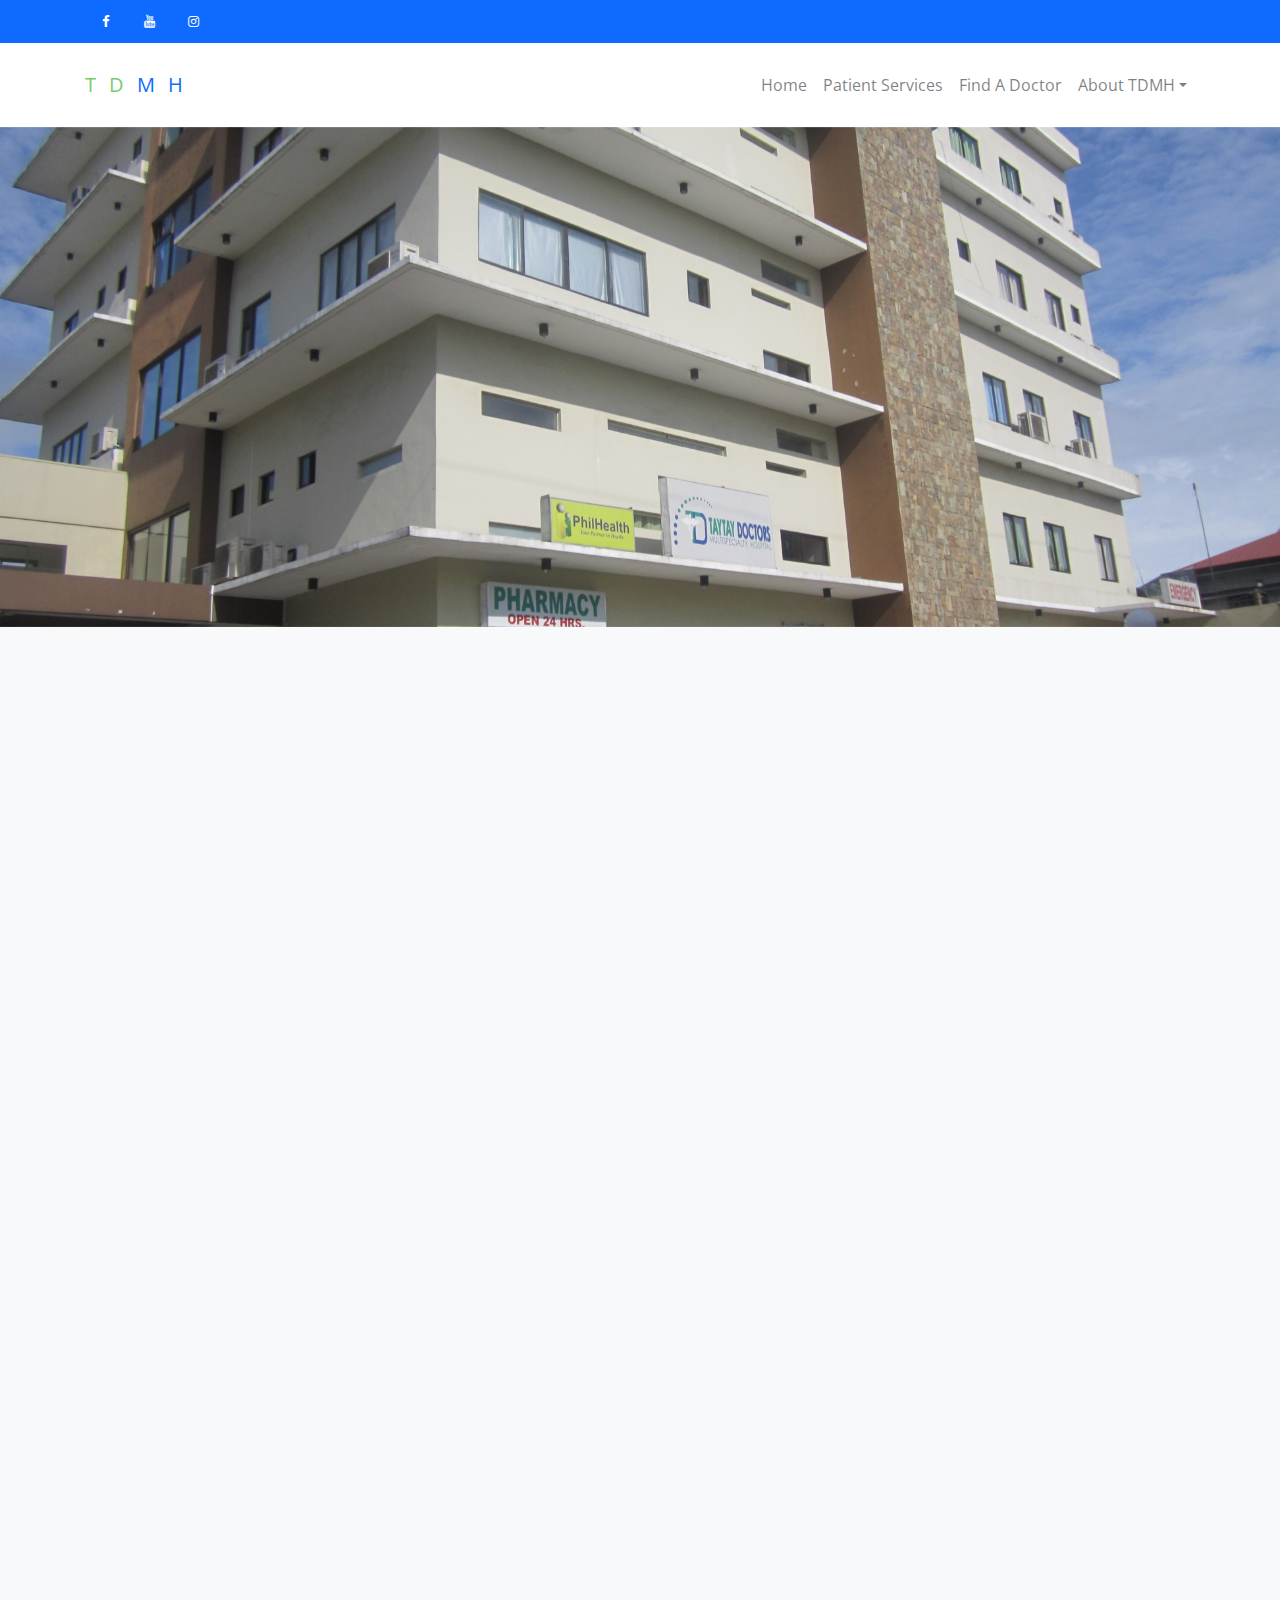
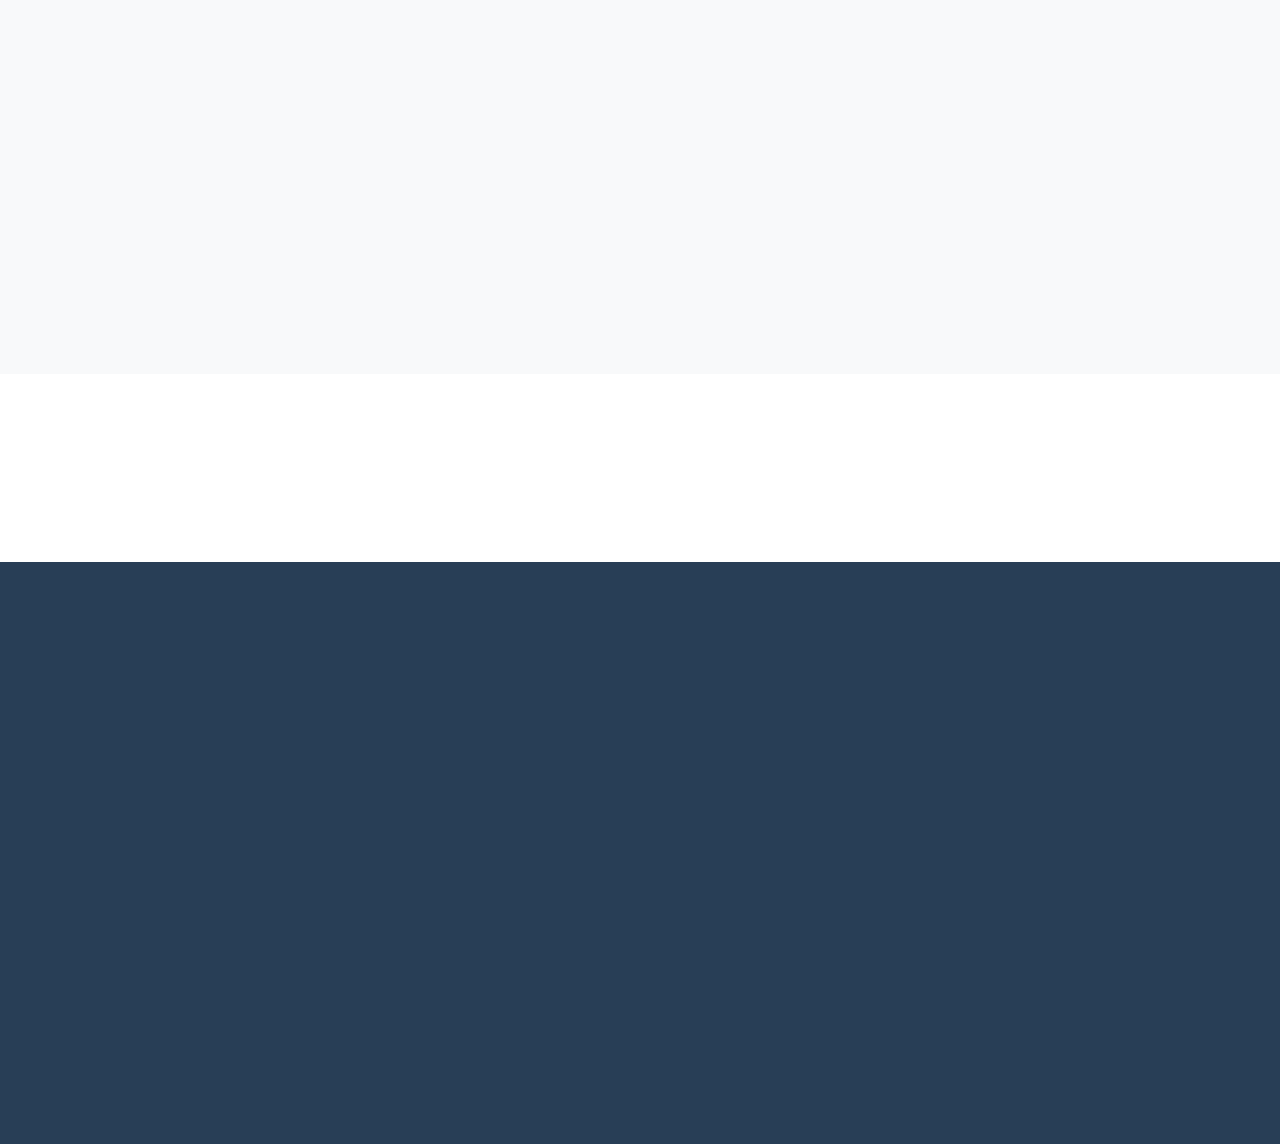
<file: news.html>
<!doctype html>
<html lang="en">
  <head>
    <title>Taytay Doctors Multispecialty Hospital | News</title>
    <meta charset="utf-8">
    <meta name="viewport" content="width=device-width, initial-scale=1, shrink-to-fit=no">

    <link href="https://fonts.googleapis.com/css?family=Open+Sans:300, 400, 700" rel="stylesheet">

    <link rel="stylesheet" href="css/bootstrap.css">
    <link rel="stylesheet" href="css/animate.css">
    <link rel="stylesheet" href="css/owl.carousel.min.css">
    <link rel="stylesheet" href="css/bootstrap-datepicker.css">
    <link rel="stylesheet" href="css/jquery.timepicker.css">

    <link rel="stylesheet" href="fonts/ionicons/css/ionicons.min.css">
    <link rel="stylesheet" href="fonts/fontawesome/css/font-awesome.min.css">
    <link rel="stylesheet" href="fonts/flaticon/font/flaticon.css">


    <!-- Theme Style -->
    <link rel="stylesheet" href="css/style.css">
  </head>
  <body>
    
    <header role="banner">
      <div class="top-bar">
        <div class="container">
          <div class="row">
            <div class="col-md-6 col-sm-6 col-5">
              <ul class="social list-unstyled">
                <li><a href="#"><span class="fa fa-facebook"></span></a></li>
                <li><a href="#"><span class="fa fa-youtube"></span></a></li>
                <li><a href="#"><span class="fa fa-instagram"></span></a></li>
              </ul>
            </div>
          </div>
        </div>
      </div>
      <nav class="navbar navbar-expand-lg navbar-light bg-light">
        <div class="container">
          <a class="navbar-brand" href="index.html">
            <span style="color:#77CC6D;">T D</span> <span>M H</span>  
          </a>
          <button class="navbar-toggler" type="button" data-toggle="collapse" data-target="#navbarsExample05" aria-controls="navbarsExample05" aria-expanded="false" aria-label="Toggle navigation">
            <span class="navbar-toggler-icon"></span>
          </button>

          <div class="collapse navbar-collapse" id="navbarsExample05">
            <ul class="navbar-nav ml-auto">
              <li class="nav-item">
                <a class="nav-link" href="index.html">Home</a>
              </li>
              
              <li class="nav-item">
                <a class="nav-link" href="services.html">Patient Services</a>
              </li>

              <li class="nav-item">
                <a class="nav-link" href="doctors.html">Find A Doctor</a>
              </li>

              <!--
              <li class="nav-item dropdown">
                <a class="nav-link dropdown-toggle" href="services.html" id="dropdown04" data-toggle="dropdown" aria-haspopup="true" aria-expanded="false">Patient Care</a>
                <div class="dropdown-menu" aria-labelledby="dropdown04">
                  <a class="dropdown-item" href="services.html">Hospital Services</a>
                  <a class="dropdown-item" href="doctors.html">Find Doctors</a>
                </div>
              </li>-->

              <li class="nav-item dropdown">
                <a class="nav-link dropdown-toggle" href="doctors.html" id="dropdown05" data-toggle="dropdown" aria-haspopup="true" aria-expanded="false">About TDMH</a>
                <div class="dropdown-menu" aria-labelledby="dropdown05">
                  <a class="dropdown-item" href="about.html">Our Story</a>
                  <a class="dropdown-item" href="careers.html">Careers at TDMH</a>
                  <a class="dropdown-item" href="about.html#contact">Contact Us</a>
                </div>
              </li>
              <!--
              <li class="nav-item">
                <a class="nav-link" href="careers.html">Careers</a>
              </li>

              <li class="nav-item">
                <a class="nav-link" href="contact.html">Contact Us</a>
              </li>-->
            </ul>
          </div>
        </div>
      </nav>
    </header>
    <!-- END header -->

    
    <section class="home-slider inner-page owl-carousel">
      <div class="slider-item" style="background-image: url('img/slider-2.jpg');">
        
        <div class="container">
          <div class="row slider-text align-items-center">
            <div class="col-md-7 col-sm-12 element-animate">
              <h1>News &amp; Events</h1>
              <p>Lorem ipsum dolor sit amet, consectetur adipisicing elit. Commodi unde impedit, necessitatibus, soluta sit quam minima expedita atque corrupti reiciendis.</p>
            </div>
          </div>
        </div>

      </div>

    </section>
    <!-- END slider -->


    <section class="section bg-light">
      <div class="container">
        <div class="row">
          <div class="col-md-4 element-animate">
            <div class="media d-block media-custom text-left">
              <img src="img/img_thumb_1.jpg" alt="Image Placeholder" class="img-fluid">
              <div class="media-body">
                <span class="meta-post">December 2, 2017</span>
                <h3 class="mt-0 text-black"><a href="#" class="text-black">Lorem ipsum dolor sit amet elit</a></h3>
                <p>Lorem ipsum dolor sit amet, consectetur adipisicing elit.</p>
                <p class="clearfix">
                  <a href="#" class="float-left">Read more</a>
                  <a href="#" class="float-right meta-chat"><span class="ion-chatbubble"></span> 8</a>
                </p>
              </div>
            </div>
          </div>
          <div class="col-md-4 element-animate">
            <div class="media d-block media-custom text-left">
              <img src="img/img_thumb_2.jpg" alt="Image Placeholder" class="img-fluid">
              <div class="media-body">
                <span class="meta-post">December 2, 2017</span>
                <h3 class="mt-0 text-black"><a href="#" class="text-black">Lorem ipsum dolor sit amet elit</a></h3>
                <p>Lorem ipsum dolor sit amet, consectetur adipisicing elit.</p>
                <p class="clearfix">
                  <a href="#" class="float-left">Read more</a>
                  <a href="#" class="float-right meta-chat"><span class="ion-chatbubble"></span> 8</a>
                </p>
              </div>
            </div>
          </div>
          <div class="col-md-4 element-animate">
            <div class="media d-block media-custom text-left">
              <img src="img/img_thumb_3.jpg" alt="Image Placeholder" class="img-fluid">
              <div class="media-body">
                <span class="meta-post">December 2, 2017</span>
                <h3 class="mt-0 text-black"><a href="#" class="text-black">Lorem ipsum dolor sit amet elit</a></h3>
                <p>Lorem ipsum dolor sit amet, consectetur adipisicing elit.</p>
                <p class="clearfix">
                  <a href="#" class="float-left">Read more</a>
                  <a href="#" class="float-right meta-chat"><span class="ion-chatbubble"></span> 8</a>
                </p>
              </div>
            </div>
          </div>
        </div>

        <div class="row mb-5">
          <div class="col-md-4 element-animate">
            <div class="media d-block media-custom text-left">
              <img src="img/img_thumb_1.jpg" alt="Image Placeholder" class="img-fluid">
              <div class="media-body">
                <span class="meta-post">December 2, 2017</span>
                <h3 class="mt-0 text-black"><a href="#" class="text-black">Lorem ipsum dolor sit amet elit</a></h3>
                <p>Lorem ipsum dolor sit amet, consectetur adipisicing elit.</p>
                <p class="clearfix">
                  <a href="#" class="float-left">Read more</a>
                  <a href="#" class="float-right meta-chat"><span class="ion-chatbubble"></span> 8</a>
                </p>
              </div>
            </div>
          </div>
          <div class="col-md-4 element-animate">
            <div class="media d-block media-custom text-left">
              <img src="img/img_thumb_2.jpg" alt="Image Placeholder" class="img-fluid">
              <div class="media-body">
                <span class="meta-post">December 2, 2017</span>
                <h3 class="mt-0 text-black"><a href="#" class="text-black">Lorem ipsum dolor sit amet elit</a></h3>
                <p>Lorem ipsum dolor sit amet, consectetur adipisicing elit.</p>
                <p class="clearfix">
                  <a href="#" class="float-left">Read more</a>
                  <a href="#" class="float-right meta-chat"><span class="ion-chatbubble"></span> 8</a>
                </p>
              </div>
            </div>
          </div>
          <div class="col-md-4 element-animate">
            <div class="media d-block media-custom text-left">
              <img src="img/img_thumb_3.jpg" alt="Image Placeholder" class="img-fluid">
              <div class="media-body">
                <span class="meta-post">December 2, 2017</span>
                <h3 class="mt-0 text-black"><a href="#" class="text-black">Lorem ipsum dolor sit amet elit</a></h3>
                <p>Lorem ipsum dolor sit amet, consectetur adipisicing elit.</p>
                <p class="clearfix">
                  <a href="#" class="float-left">Read more</a>
                  <a href="#" class="float-right meta-chat"><span class="ion-chatbubble"></span> 8</a>
                </p>
              </div>
            </div>
          </div>
        </div>

        <div class="row element-animate">
          <div class="col-md-5">
            <nav aria-label="Page navigation example">
              <ul class="pagination">
                <li class="page-item"><a class="page-link" href="#">Previous</a></li>
                <li class="page-item active"><a class="page-link" href="#">1</a></li>
                <li class="page-item"><a class="page-link" href="#">2</a></li>
                <li class="page-item"><a class="page-link" href="#">3</a></li>
                <li class="page-item"><a class="page-link" href="#">4</a></li>
                <li class="page-item"><a class="page-link" href="#">5</a></li>
                <li class="page-item"><a class="page-link" href="#">Next</a></li>
              </ul>
            </nav>
          </div>
        </div>
      </div>
    </section>

    <a href="#" class="cta-link element-animate" data-toggle="modal" data-target="#modalAppointment">
      <span class="sub-heading">Ready to Visit?</span>
      <span class="heading">Make an Appointment</span>
    </a>
    <!-- END cta-link -->

    <footer class="site-footer" role="contentinfo">
      <div class="container">
        <div class="row element-animate">
          <div class="col-md-3 mb-5">
            <h3>Services</h3>
            <ul class="footer-link list-unstyled">
              <li><a href="doctors.html">Find A Doctor</a></li>
              <li><a href="services.html">Patient Services</a></li>
            </ul>
          </div>
          <div class="col-md-3 mb-5">
            <h3>Latest News</h3>
            <ul class="footer-link list-unstyled">
              <li><a href="#">News &amp; Press Releases</a></li>
              <li><a href="#">Health Care Professional News</a></li>
              <li><a href="#">Events &amp; Conferences</a></li>
            </ul>
          </div>
          <div class="col-md-3 mb-5">
            <h3>About</h3>
            <ul class="footer-link list-unstyled">
              <li><a href="about.html">About The Hospital</a></li>
              <li><a href="#">Accreditations &amp; Awards</a></li>
              <li><a href="careers.html">Careers</a></li>
            </ul>
          </div>
          <div class="col-md-3 mb-5">
            <h3>Location &amp; Contact</h3>
            <p class="mb-5">
              <a href="https://www.google.com.ph/maps/place/Taytay+Doctors+Multispecialty+Hospital/@14.573779,121.12526,15z/data=!4m5!3m4!1s0x0:0xaddd56608eb3ae20!8m2!3d14.573779!4d121.12526">134 Street Name,<br />
              Taytay, Rizal, 
              Philippines</a>
            </p>

            <h4 class="text-uppercase mb-3 h6 text-white">Email</h5>
            <p class="mb-5"><a href="mailto:info@yourdomain.com">info@yourdomain.com</a></p>
            
            <h4 class="text-uppercase mb-3 h6 text-white">Phone</h5>
            <p>+63 02 435 3533</p>

          </div>
        </div>

        <div class="row pt-md-3 element-animate">
          <div class="col-md-12">
            <hr class="border-t">
          </div>
          <div class="col-md-6 col-sm-12 copyright">
            <p>&copy; 2018. All Rights Reserved.</p>
          </div>
          <div class="col-md-6 col-sm-12 text-md-right text-sm-left">
            <a href="#" class="p-2"><span class="fa fa-facebook"></span></a>
            <a href="#" class="p-2"><span class="fa fa-youtube"></span></a>
            <a href="#" class="p-2"><span class="fa fa-instagram"></span></a>
          </div>
        </div>
      </div>
    </footer>
    <!-- END footer -->


    <!-- Modal --
    <div class="modal fade" id="modalAppointment" tabindex="-1" role="dialog" aria-labelledby="modalAppointmentLabel" aria-hidden="true">
      <div class="modal-dialog" role="document">
        <div class="modal-content">
          <div class="modal-header">
            <h5 class="modal-title" id="modalAppointmentLabel">Appointment</h5>
            <button type="button" class="close" data-dismiss="modal" aria-label="Close">
              <span aria-hidden="true">&times;</span>
            </button>
          </div>
          <div class="modal-body">
            <form action="#">
              <div class="form-group">
                <label for="appointment_name" class="text-black">Full Name</label>
                <input type="text" class="form-control" id="appointment_name">
              </div>
              <div class="form-group">
                <label for="appointment_email" class="text-black">Email</label>
                <input type="text" class="form-control" id="appointment_email">
              </div>
              <div class="row">
                <div class="col-md-6">
                  <div class="form-group">
                    <label for="appointment_date" class="text-black">Date</label>
                    <input type="text" class="form-control" id="appointment_date">
                  </div>    
                </div>
                <div class="col-md-6">
                  <div class="form-group">
                    <label for="appointment_time" class="text-black">Time</label>
                    <input type="text" class="form-control" id="appointment_time">
                  </div>
                </div>
              </div>
              

              <div class="form-group">
                <label for="appointment_message" class="text-black">Message</label>
                <textarea name="" id="appointment_message" class="form-control" cols="30" rows="10"></textarea>
              </div>
              <div class="form-group">
                <input type="submit" value="Send Message" class="btn btn-primary">
              </div>
            </form>
          </div>
          
        </div>
      </div>
    </div>-->

    <script src="js/jquery-3.2.1.min.js"></script>
    <script src="js/popper.min.js"></script>
    <script src="js/bootstrap.min.js"></script>
    <script src="js/owl.carousel.min.js"></script>
    <script src="js/bootstrap-datepicker.js"></script>
    <script src="js/jquery.timepicker.min.js"></script>
    <script src="js/jquery.waypoints.min.js"></script>
    <script src="js/main.js"></script>
  </body>
</html>
</file>
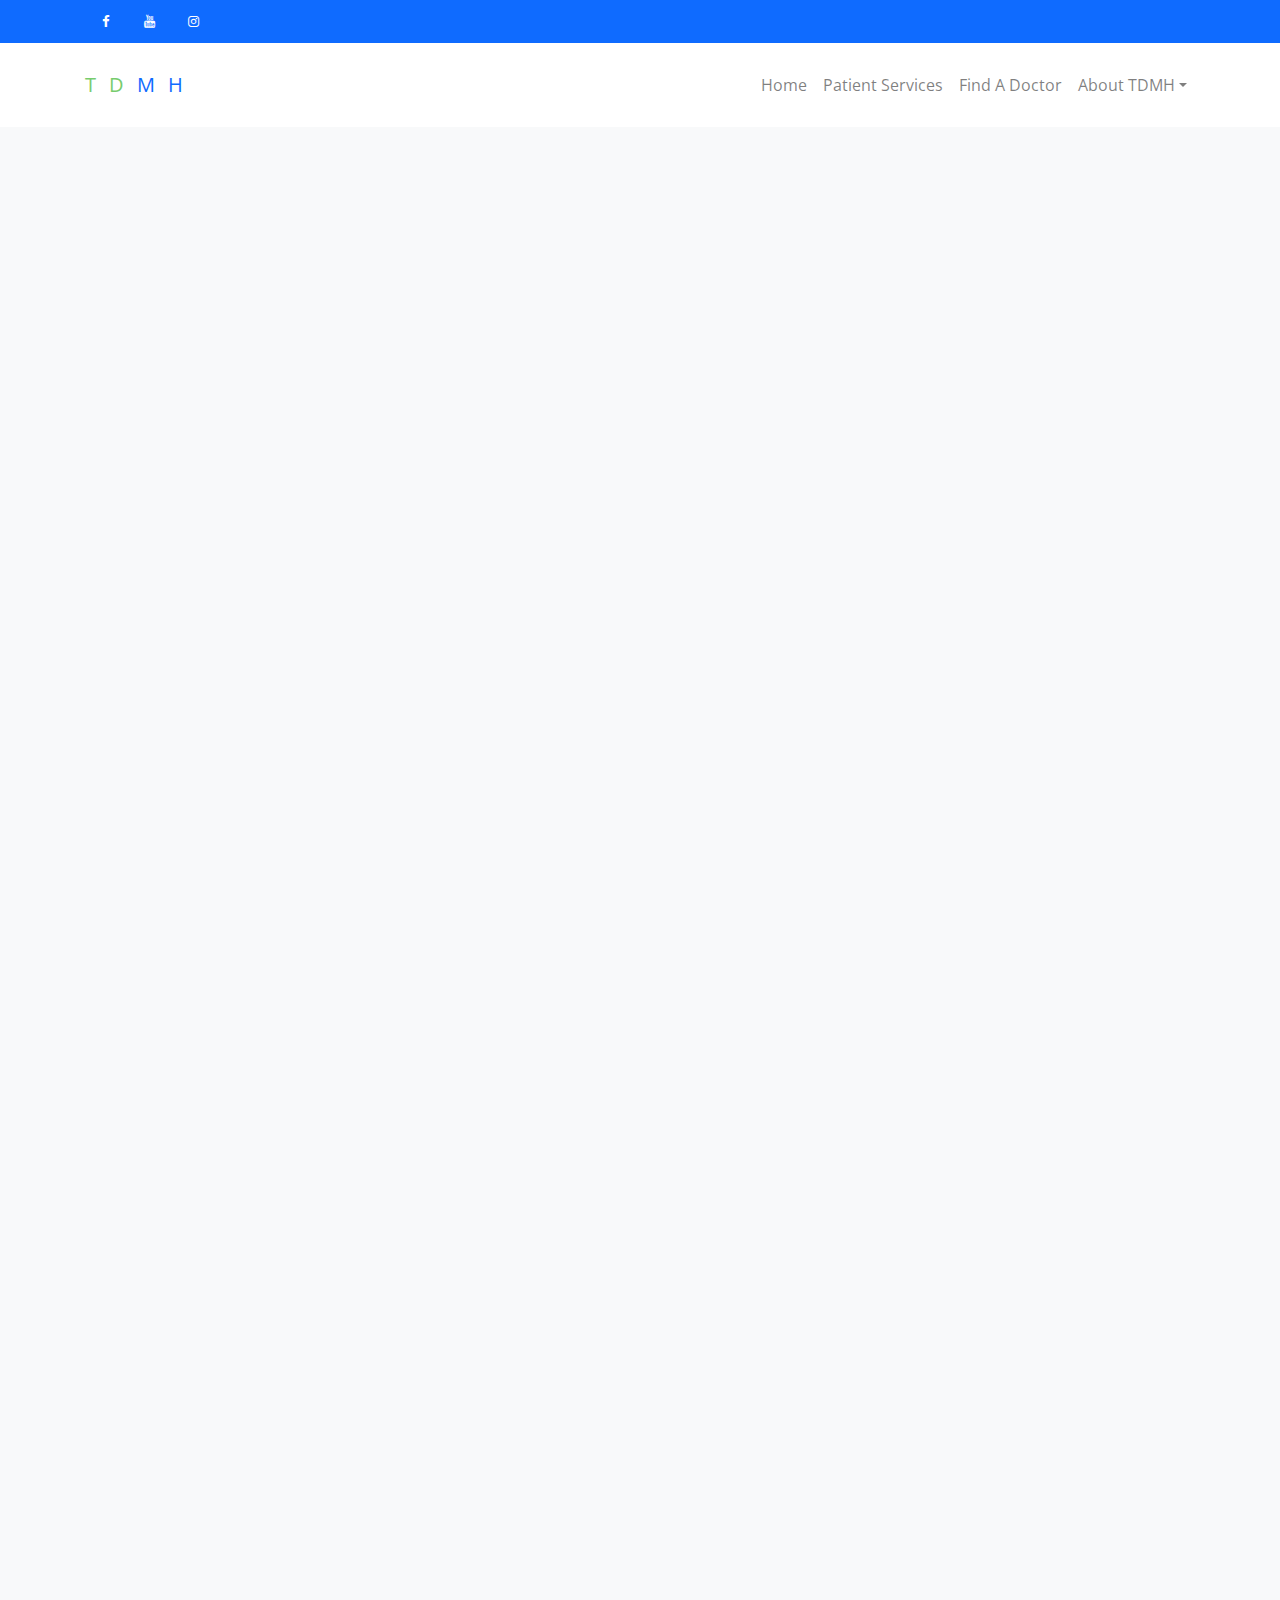
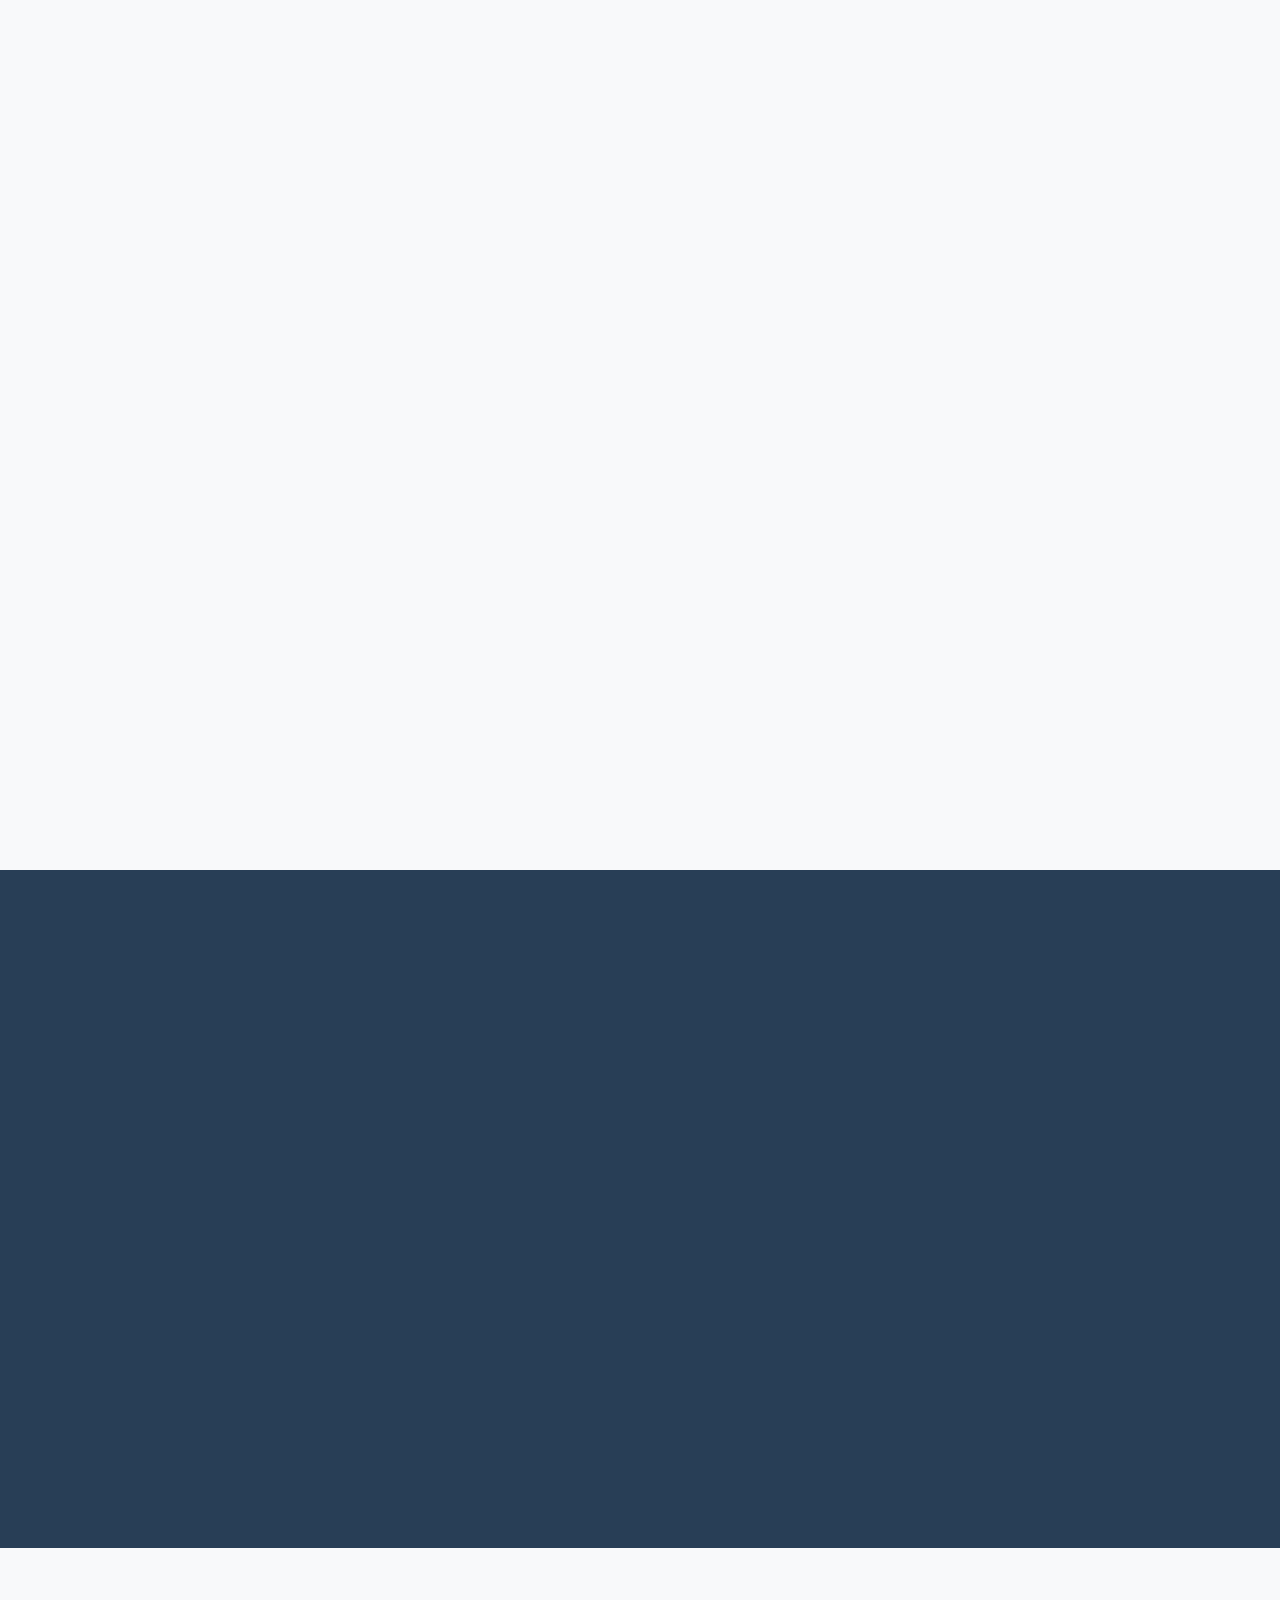
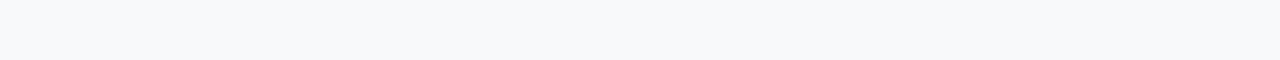
<file: pediatrics.html>
<!doctype html>
<html lang="en">
  <head>
    <title>Taytay Doctors Multispecialty Hospital | News</title>
    <meta charset="utf-8">
    <meta name="viewport" content="width=device-width, initial-scale=1, shrink-to-fit=no">

    <link href="https://fonts.googleapis.com/css?family=Open+Sans:300, 400, 700" rel="stylesheet">

    <link rel="stylesheet" href="css/bootstrap.css">
    <link rel="stylesheet" href="css/animate.css">
    <link rel="stylesheet" href="css/owl.carousel.min.css">
    <link rel="stylesheet" href="css/bootstrap-datepicker.css">
    <link rel="stylesheet" href="css/jquery.timepicker.css">

    <link rel="stylesheet" href="fonts/ionicons/css/ionicons.min.css">
    <link rel="stylesheet" href="fonts/fontawesome/css/font-awesome.min.css">
    <link rel="stylesheet" href="fonts/flaticon/font/flaticon.css">


    <!-- Theme Style -->
    <link rel="stylesheet" href="css/style.css">
  </head>
  <body>
    
    <header role="banner">
      <div class="top-bar">
        <div class="container">
          <div class="row">
            <div class="col-md-6 col-sm-6 col-5">
              <ul class="social list-unstyled">
                <li><a href="#"><span class="fa fa-facebook"></span></a></li>
                <li><a href="#"><span class="fa fa-youtube"></span></a></li>
                <li><a href="#"><span class="fa fa-instagram"></span></a></li>
              </ul>
            </div>
          </div>
        </div>
      </div>
      <nav class="navbar navbar-expand-lg navbar-light bg-light">
        <div class="container">
          <a class="navbar-brand" href="index.html">
            <span style="color:#77CC6D;">T D</span> <span>M H</span>  
          </a>
          <button class="navbar-toggler" type="button" data-toggle="collapse" data-target="#navbarsExample05" aria-controls="navbarsExample05" aria-expanded="false" aria-label="Toggle navigation">
            <span class="navbar-toggler-icon"></span>
          </button>

          <div class="collapse navbar-collapse" id="navbarsExample05">
            <ul class="navbar-nav ml-auto">
              <li class="nav-item">
                <a class="nav-link" href="index.html">Home</a>
              </li>
              
              <li class="nav-item">
                <a class="nav-link" href="services.html">Patient Services</a>
              </li>

              <li class="nav-item">
                <a class="nav-link" href="doctors.html">Find A Doctor</a>
              </li>

              <!--
              <li class="nav-item dropdown">
                <a class="nav-link dropdown-toggle" href="services.html" id="dropdown04" data-toggle="dropdown" aria-haspopup="true" aria-expanded="false">Patient Care</a>
                <div class="dropdown-menu" aria-labelledby="dropdown04">
                  <a class="dropdown-item" href="services.html">Hospital Services</a>
                  <a class="dropdown-item" href="doctors.html">Find Doctors</a>
                </div>
              </li>-->

              <li class="nav-item dropdown">
                <a class="nav-link dropdown-toggle" href="doctors.html" id="dropdown05" data-toggle="dropdown" aria-haspopup="true" aria-expanded="false">About TDMH</a>
                <div class="dropdown-menu" aria-labelledby="dropdown05">
                  <a class="dropdown-item" href="about.html">Our Story</a>
                  <a class="dropdown-item" href="careers.html">Careers at TDMH</a>
                  <a class="dropdown-item" href="about.html#contact">Contact Us</a>
                </div>
              </li>
              <!--
              <li class="nav-item">
                <a class="nav-link" href="careers.html">Careers</a>
              </li>

              <li class="nav-item">
                <a class="nav-link" href="contact.html">Contact Us</a>
              </li>-->
            </ul>
          </div>
        </div>
      </nav>
    </header>
    <!-- END header -->

    <!--
    <section class="home-slider inner-page owl-carousel">
      <div class="slider-item" style="background-image: url('img/slider-2.jpg');">
        
        <div class="container">
          <div class="row slider-text align-items-center">
            <div class="col-md-7 col-sm-12 element-animate">
              <h1>News &amp; Events</h1>
              <p>Lorem ipsum dolor sit amet, consectetur adipisicing elit. Commodi unde impedit, necessitatibus, soluta sit quam minima expedita atque corrupti reiciendis.</p>
            </div>
          </div>
        </div>

      </div>

    </section>
  -->
    <!-- END slider -->
     
          
          
     <section class="section bg-light">
      <div class="container">
        <div class="row justify-content-center mb-5 element-animate">
          <div class="col-md-8 text-center mb-5">
              <h2 class="text-uppercase heading border-bottom mb-4">Department of Pediatrics</h2>
<p class="mb-0 lead">Is your teenager having emotional and school problems? This is the age when increased hormones cause them to be emotional and have problem with wanting to belong to a group. These may lead to depression, self destructive activity like smoking, alchoholism and taking of illegal drugs.<br>
  We, the Pediatricians of TDMH, offer you holistic care and assessment to assure the health and maximum development of your children.
We congratulate you for the bundles of joy God has given you. YOur child will be under the care of Pediatrician from birth up to 18 years of age.
Allow us to be your partners in nurturing them to grow and develop their maximum potential by preventing diseases as soon as possible.
Please don't bring them in, only when they are sick. Monthly check-ups will give hints if he/she is developing within normal for age.<br>
During the first year of life you have to visit us at least once a month as we monitor the developmental milestones taht your child should achieve at his age. His weight will be monitored, during the first 6 months  he should be gaining at least 600 grams per month. During the next 6 months this will decrease to 500 grams per month. Did your baby measure up to this? Does he look short for his age? Bring him/her in today to find out.</p>
          </div>
        </div>
    </div>

    <section class="section bg-light">
      <div class="container">
        <div class="row">
          <div class="col-md-4 element-animate">
            <div class="media d-block media-custom text-left">
              <img src="img/Meningococcemia1.jpg" alt="Image Placeholder" class="img-fluid">
              <div class="media-body">
                <!--<span class="meta-post">December 2, 2017</span>-->
                <h3 class="mt-0 text-black"><a href="#" class="text-black">Meningococcemia</a></h3>
                <p>Minimum Age 6 Weeks<br>
                   2 doses</p>
                <p class="clearfix">
                  <a href="#" class="float-left">Read more</a>
                  <!--<a href="#" class="float-right meta-chat"><span class="ion-chatbubble"></span> 8</a>-->
                </p>
              </div>
            </div>
          </div>
          <div class="col-md-4 element-animate">
            <div class="media d-block media-custom text-left">
              <img src="img/japanese b encephalitis.jpg" alt="Image Placeholder" class="img-fluid">
              <div class="media-body">
                <!--<span class="meta-post">December 2, 2017</span>-->
                <h3 class="mt-0 text-black"><a href="#" class="text-black">Japanese B encephalitis</a></h3>
                <p>Minimum age 9 Months<br>
                    2 doses 1 year apart</p>
                <p class="clearfix">
                  <a href="#" class="float-left">Read more</a>
                 <!--<a href="#" class="float-right meta-chat"><span class="ion-chatbubble"></span> 8</a>-->
                </p>
              </div>
            </div>
          </div>
          <div class="col-md-4 element-animate">
            <div class="media d-block media-custom text-left">
              <img src="img/Hepatitis B.jpg" alt="Image Placeholder" class="img-fluid">
              <div class="media-body">
                <!--<span class="meta-post">December 2, 2017</span>-->
                <h3 class="mt-0 text-black"><a href="#" class="text-black">Hepatitis A </a></h3>
                <p>Miminum age 1 Year Old<br>
                  1-2 doses</p>
                <p class="clearfix">
                  <a href="#" class="float-left">Read more</a>
                   <!--<a href="#" class="float-right meta-chat"><span class="ion-chatbubble"></span> 8</a>-->
                </p>
              </div>
            </div>
          </div>
        </div>

        <div class="row mb-5">
          <div class="col-md-4 element-animate">
            <div class="media d-block media-custom text-left">
              <img src="img/Typhoid Fever.jpg" alt="Image Placeholder" class="img-fluid">
              <div class="media-body">
               <!--<span class="meta-post">December 2, 2017</span>-->
                <h3 class="mt-0 text-black"><a href="#" class="text-black">Typhoid Fever</a></h3>
                <p>2 Years old<br>
                    1 doses every 3 years</p>
                    <br>
                <p class="clearfix">
                  <a href="#" class="float-left">Read more</a>
                  <!--<a href="#" class="float-right meta-chat"><span class="ion-chatbubble"></span> 8</a>-->
                </p>
              </div>
            </div>
          </div>
          <div class="col-md-4 element-animate">
            <div class="media d-block media-custom text-left">
              <img src="img/varicella.jpg" alt="Image Placeholder" class="img-fluid">
              <div class="media-body">
               <!--<span class="meta-post">December 2, 2017</span>-->
                <h3 class="mt-0 text-black"><a href="#" class="text-black">Varicella (Bulutong)</a></h3>
                <p>Minimum age - 9 Months<br>
                    2nd dose - 1 Year Old<br>
                    3rd dose - 4 - 6 Years Old</p>
                <p class="clearfix">
                  <a href="#" class="float-left">Read more</a>
                  <!--<a href="#" class="float-right meta-chat"><span class="ion-chatbubble"></span> 8</a>-->
                </p>
              </div>
            </div>
          </div>
          <div class="col-md-4 element-animate">
            <div class="media d-block media-custom text-left">
              <img src="img/measles2.jpg" alt="Image Placeholder" class="img-fluid">
              <div class="media-body">
                <!--<span class="meta-post">December 2, 2017</span>-->
                <h3 class="mt-0 text-black"><a href="#" class="text-black">Measles (Tigdas)</a></h3>
                <p>Minimum age - 9 Months<br>
                   2nd dose    - 1 year old
                   3rd dose    - 4-6 year old</p>
                <p class="clearfix">
                  <a href="#" class="float-left">Read more</a>
                 <!--<a href="#" class="float-right meta-chat"><span class="ion-chatbubble"></span> 8</a>-->
                </p>
              </div>
            </div>
          </div>
        </div>

        <div class="row element-animate">
          <div class="col-md-5">
            <nav aria-label="Page navigation example">
              <ul class="pagination">
                <li class="page-item"><a class="page-link" href="#">Previous</a></li>
                <li class="page-item active"><a class="page-link" href="#">1</a></li>
                <li class="page-item"><a class="page-link" href="#">2</a></li>
                <li class="page-item"><a class="page-link" href="#">3</a></li>
                <li class="page-item"><a class="page-link" href="#">4</a></li>
                <li class="page-item"><a class="page-link" href="#">5</a></li>
                <li class="page-item"><a class="page-link" href="#">Next</a></li>
              </ul>
            </nav>
          </div>
        </div>
      </div>
    </section>

    <a href="#" class="cta-link element-animate" data-toggle="modal" data-target="#modalAppointment">
      <span class="sub-heading">Ready to Visit?</span>
      <span class="heading">Make an Appointment</span>
    </a>
    <!-- END cta-link -->
 <footer id="footer" class="site-footer" role="contentinfo">
    <footer class="site-footer" role="contentinfo">
      <div class="container">
        <div class="row element-animate">
          <div class="col-md-3 mb-5">
            <h3>Services</h3>
            <ul class="footer-link list-unstyled">
              <li><a href="doctors.html">Find A Doctor</a></li>
              <li><a href="services.html">Patient Services</a></li>
            </ul>
          </div>
          <div class="col-md-3 mb-5">
            <h3>Latest News</h3>
            <ul class="footer-link list-unstyled">
              <li><a href="#">News &amp; Press Releases</a></li>
              <li><a href="#">Health Care Professional News</a></li>
              <li><a href="#">Events &amp; Conferences</a></li>
            </ul>
          </div>
          <div class="col-md-3 mb-5">
            <h3>About</h3>
            <ul class="footer-link list-unstyled">
              <li><a href="about.html">About The Hospital</a></li>
              <li><a href="#">Accreditations &amp; Awards</a></li>
              <li><a href="careers.html">Careers</a></li>
            </ul>
          </div>
          <div class="col-md-3 mb-5">
            <h3>Location &amp; Contact</h3>
            <p class="mb-5">
              <a href="https://www.google.com.ph/maps/place/Taytay+Doctors+Multispecialty+Hospital/@14.573779,121.12526,15z/data=!4m5!3m4!1s0x0:0xaddd56608eb3ae20!8m2!3d14.573779!4d121.12526">134 Street Name,<br />
              Taytay, Rizal, 
              Philippines</a>
            </p>

            <h4 class="text-uppercase mb-3 h6 text-white">Email</h5>
            <p class="mb-5"><a href="mailto:info@yourdomain.com">info@yourdomain.com</a></p>
            
            <h4 class="text-uppercase mb-3 h6 text-white">Phone</h5>
            <p>+63 02 435 3533</p>

          </div>
        </div>

        <div class="row pt-md-3 element-animate">
          <div class="col-md-12">
            <hr class="border-t">
          </div>
          <div class="col-md-6 col-sm-12 copyright">
            <p>&copy; 2018. All Rights Reserved.</p>
          </div>
          <div class="col-md-6 col-sm-12 text-md-right text-sm-left">
            <a href="#" class="p-2"><span class="fa fa-facebook"></span></a>
            <a href="#" class="p-2"><span class="fa fa-youtube"></span></a>
            <a href="#" class="p-2"><span class="fa fa-instagram"></span></a>
          </div>
        </div>
      </div>
    </footer>
    <!-- END footer -->


    <!-- Modal --
    <div class="modal fade" id="modalAppointment" tabindex="-1" role="dialog" aria-labelledby="modalAppointmentLabel" aria-hidden="true">
      <div class="modal-dialog" role="document">
        <div class="modal-content">
          <div class="modal-header">
            <h5 class="modal-title" id="modalAppointmentLabel">Appointment</h5>
            <button type="button" class="close" data-dismiss="modal" aria-label="Close">
              <span aria-hidden="true">&times;</span>
            </button>
          </div>
          <div class="modal-body">
            <form action="#">
              <div class="form-group">
                <label for="appointment_name" class="text-black">Full Name</label>
                <input type="text" class="form-control" id="appointment_name">
              </div>
              <div class="form-group">
                <label for="appointment_email" class="text-black">Email</label>
                <input type="text" class="form-control" id="appointment_email">
              </div>
              <div class="row">
                <div class="col-md-6">
                  <div class="form-group">
                    <label for="appointment_date" class="text-black">Date</label>
                    <input type="text" class="form-control" id="appointment_date">
                  </div>    
                </div>
                <div class="col-md-6">
                  <div class="form-group">
                    <label for="appointment_time" class="text-black">Time</label>
                    <input type="text" class="form-control" id="appointment_time">
                  </div>
                </div>
              </div>
              

              <div class="form-group">
                <label for="appointment_message" class="text-black">Message</label>
                <textarea name="" id="appointment_message" class="form-control" cols="30" rows="10"></textarea>
              </div>
              <div class="form-group">
                <input type="submit" value="Send Message" class="btn btn-primary">
              </div>
            </form>
          </div>
          
        </div>
      </div>
    </div>-->

    <script src="js/jquery-3.2.1.min.js"></script>
    <script src="js/popper.min.js"></script>
    <script src="js/bootstrap.min.js"></script>
    <script src="js/owl.carousel.min.js"></script>
    <script src="js/bootstrap-datepicker.js"></script>
    <script src="js/jquery.timepicker.min.js"></script>
    <script src="js/jquery.waypoints.min.js"></script>
    <script src="js/main.js"></script>
  </body>
</html>
</file>
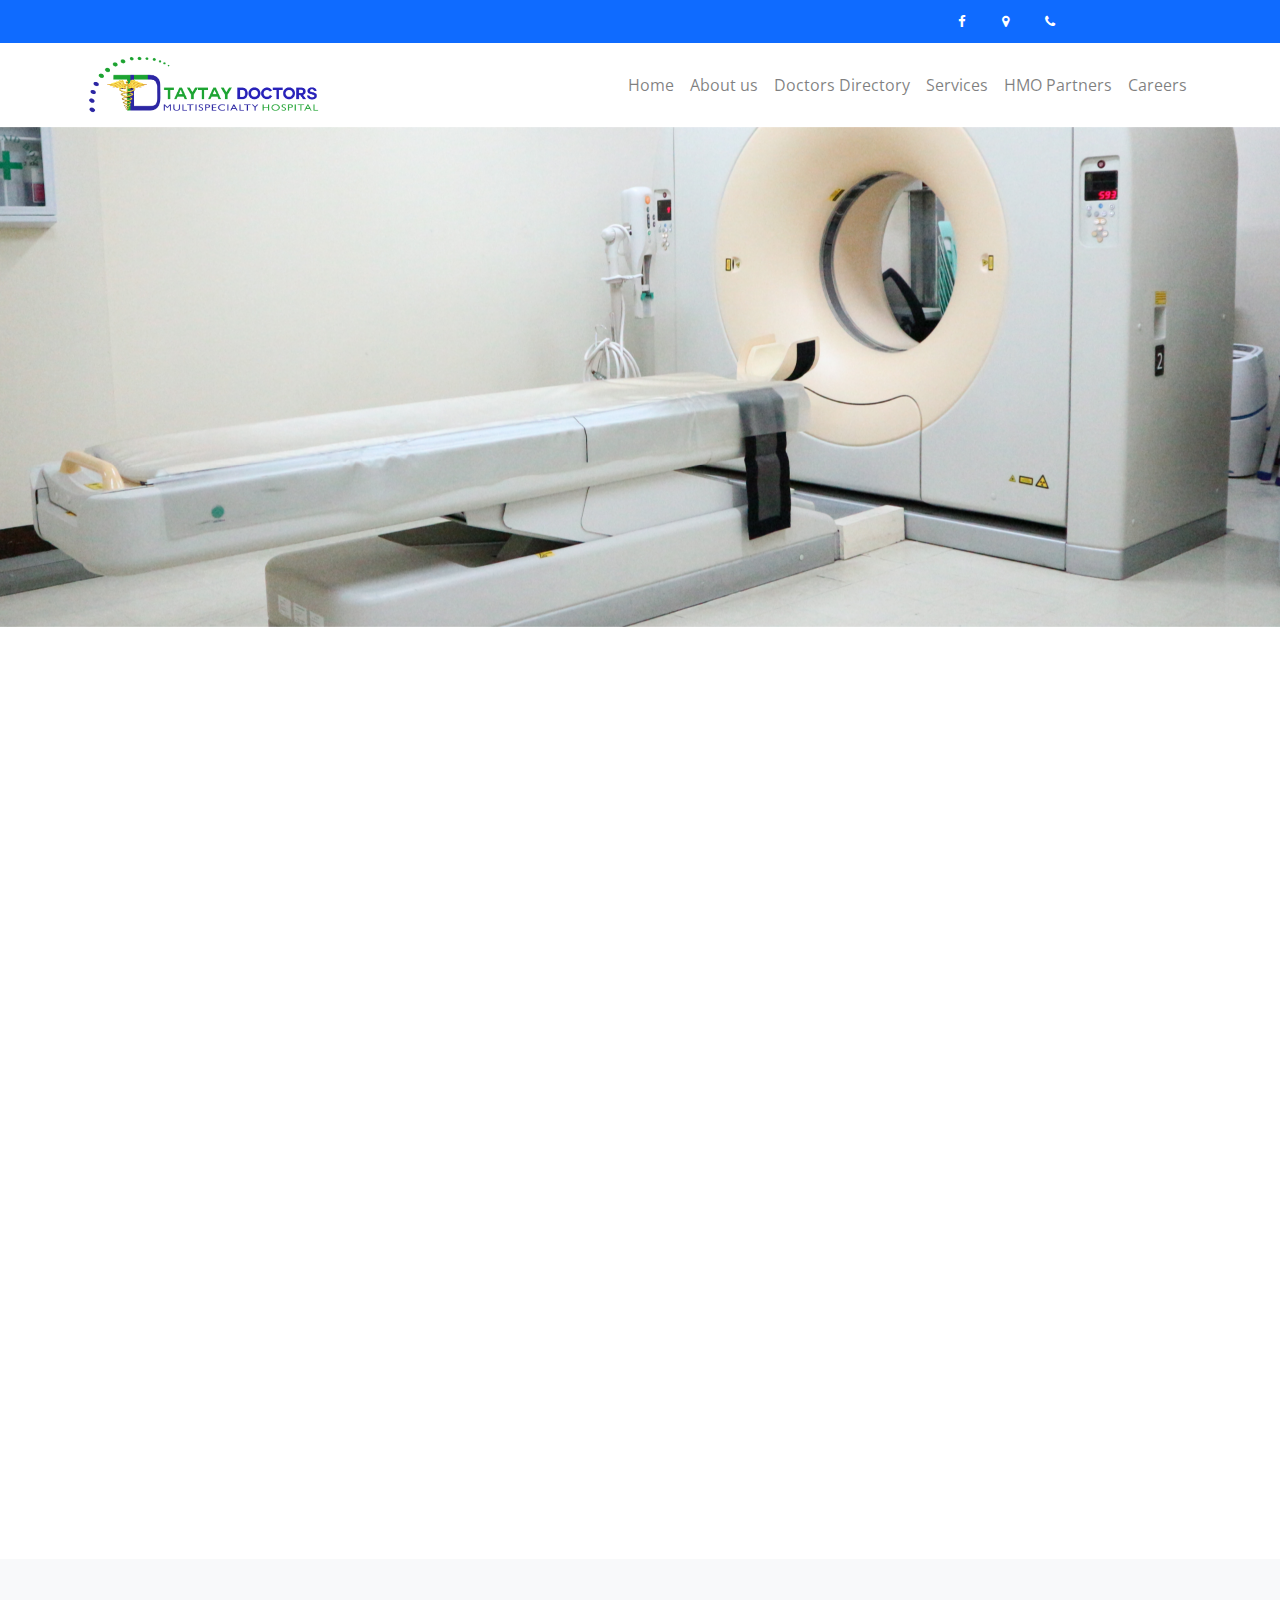
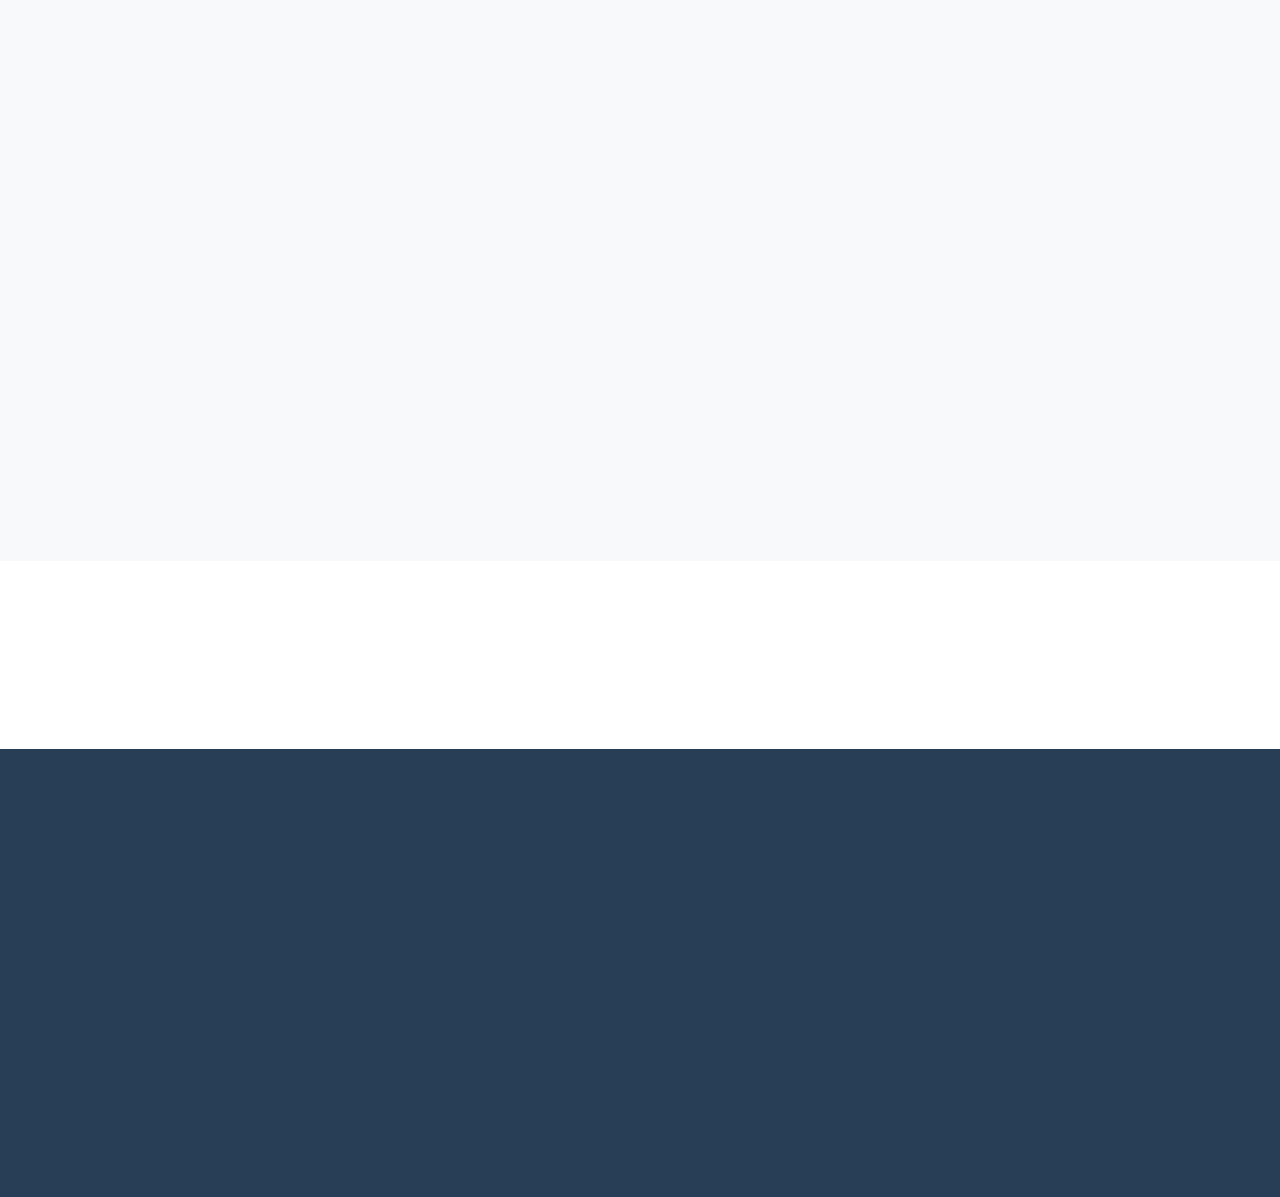
<file: services.html>
<!doctype html>
<html lang="en">
  <head>
    <title>Taytay Doctors Multispecialty Hospital | Services</title>
    <meta charset="utf-8">
    <meta name="viewport" content="width=device-width, initial-scale=1, shrink-to-fit=no">

    <link href="https://fonts.googleapis.com/css?family=Open+Sans:300,400,700" rel="stylesheet">

    <link rel="stylesheet" href="css/bootstrap.css">
    <link rel="stylesheet" href="css/animate.css">
    <link rel="stylesheet" href="css/owl.carousel.min.css">
    <link rel="stylesheet" href="css/bootstrap-datepicker.css">
    <link rel="stylesheet" href="css/jquery.timepicker.css">

    <link rel="stylesheet" href="fonts/ionicons/css/ionicons.min.css">
    <link rel="stylesheet" href="fonts/fontawesome/css/font-awesome.min.css">
    <link rel="stylesheet" href="fonts/flaticon/font/flaticon.css">


    <!-- Theme Style -->
    <link rel="stylesheet" href="css/style.css">
  </head>
  <body>
    
    <header role="banner">
      <div class="top-bar">
        <div class="container">
          <div class="right">
            <div class="col-md-10 col-sm-10 col-5">
              <ul class="social list-unstyled">
                <li><a href="https://www.facebook.com/TaytayDoctorsMultispecialtyHospital"><span class="fa fa-facebook"></span></a></li>
                <!--<li><a href="#"><span class="fa fa-youtube"></span></a></li>
                <li><a href="#"><span class="fa fa-instagram"></span></a></li>-->
                 <li><a href="#"><span class="fa fa-map-marker"></span></a></li>
                 <li><a href="contact.html"><span class="fa fa-phone"></span></a></li>
              </ul>
            </div>
          </div>
        </div>
      </div>
      <nav class="navbar navbar-expand-lg navbar-light bg-light">
        <div class="container">
          <a class="navbar-brand" href="index.html">
           <img src="img/logo.png" alt="Image Placeholder" class="img-fluid" width="250">  
          </a>
          <button class="navbar-toggler" type="button" data-toggle="collapse" data-target="#navbarsExample05" aria-controls="navbarsExample05" aria-expanded="false" aria-label="Toggle navigation">
            <span class="navbar-toggler-icon"></span>
          </button>

         <div class="collapse navbar-collapse" id="navbarsExample05">
            <ul class="navbar-nav ml-auto">
              <li class="nav-item">
                <a class="nav-link" href="index.html">Home</a>
              </li>
              
              <li class="nav-item">
                <a class="nav-link" href="about.html">About us</a>
              </li>

              <li class="nav-item">
                <a class="nav-link" href="doctors.html">Doctors Directory</a>
              </li>

              <li class="nav-item">
                <a class="nav-link" href="services.html">Services</a>
              </li>

              <li class="nav-item">
                <a class="nav-link" href="HMO.html">HMO Partners</a>
              </li>

               <li class="nav-item">
                <a class="nav-link" href="careers.html">Careers</a>
              </li>



              <!--
              <li class="nav-item dropdown">
                <a class="nav-link dropdown-toggle" href="services.html" id="dropdown04" data-toggle="dropdown" aria-haspopup="true" aria-expanded="false">Patient Care</a>
                <div class="dropdown-menu" aria-labelledby="dropdown04">
                  <a class="dropdown-item" href="services.html">Hospital Services</a>
                  <a class="dropdown-item" href="doctors.html">Find Doctors</a>
                </div>
              </li>-->

             
              <!--
              <li class="nav-item">
                <a class="nav-link" href="careers.html">Careers</a>
              </li>

              <li class="nav-item">
                <a class="nav-link" href="contact.html">Contact Us</a>
              </li>-->
            </ul>
          </div>
        </div>
      </nav>
    </header>
    <!-- END header -->

    
    <section class="home-slider inner-page owl-carousel">
      <div class="slider-item" style="background-image: url('img/ct_tdmh.jpg');">
        
        <div class="container">
          <div class="row slider-text align-items-center">
            <div class="col-md-7 col-sm-12 element-animate">
              <h1>Services</h1>
              <!--<p>Lorem ipsum dolor sit amet, consectetur adipisicing elit. Commodi unde impedit, necessitatibus, soluta sit quam minima expedita atque corrupti reiciendis.</p>-->
            </div>
          </div>
        </div>

      </div>

    </section>
    <!-- END slider -->

    <section class="section">
      <div class="container">
        <div class="row">
          <div class="col-md-3 element-animate">
            <div class="media d-block media-feature text-center mb-5">
              <span class="icon flaticon-hospital"></span>
              <div class="media-body">
                <h3 class="mt-0 text-black">Pediatrics</h3>
                <p></p>
                <p><a href="pediatrics.html" class="btn btn-secondary btn-sm">Learn More</a></p>
              </div>
            </div>
          </div>
          <div class="col-md-3 element-animate">
            <div class="media d-block media-feature text-center mb-5">
              <span class="icon flaticon-first-aid-kit"></span>
              <div class="media-body">
                <h3 class="mt-0 text-black">Cardiology</h3>
                <p></p>
                <p><a href="#" class="btn btn-secondary btn-sm">Learn More</a></p>
              </div>
            </div>
          </div>
          <div class="col-md-3 element-animate">
            <div class="media d-block media-feature text-center mb-5">
              <span class="icon flaticon-hospital-bed"></span>
              <div class="media-body">
                <h3 class="mt-0 text-black">Internal Medicine</h3>
                <p></p>
                <p><a href="#" class="btn btn-secondary btn-sm">Learn More</a></p>
              </div>
            </div>
          </div>
          <div class="col-md-3 element-animate">
            <div class="media d-block media-feature text-center mb-5">
              <span class="icon flaticon-doctor"></span>
              <div class="media-body">
                <h3 class="mt-0 text-black">Obstertrics and Gynecology</h3>
                <p></p>
                <p><a href="#" class="btn btn-secondary btn-sm">Learn More</a></p>
              </div>
            </div>
          </div>
        </div>
        <!-- END row -->
        <div class="row">
          <div class="col-md-3 element-animate">
            <div class="media d-block media-feature text-center mb-5">
              <span class="icon flaticon-stethoscope"></span>
              <div class="media-body">
                <h3 class="mt-0 text-black">Opthalmology</h3>
                <p></p>
                <p><a href="#" class="btn btn-secondary btn-sm">Learn More</a></p>
              </div>
            </div>
          </div>
          <div class="col-md-3 element-animate">
            <div class="media d-block media-feature text-center mb-5">
              <span class="icon flaticon-heart-rate"></span>
              <div class="media-body">
                <h3 class="mt-0 text-black">Urology</h3>
                <p></p>
                <p><a href="#" class="btn btn-secondary btn-sm">Learn More</a></p>
              </div>
            </div>
          </div>
          <div class="col-md-3 element-animate">
            <div class="media d-block media-feature text-center mb-5">
              <span class="icon flaticon-liver"></span>
              <div class="media-body">
                <h3 class="mt-0 text-black">Orthopedics</h3>
                <p></p>
                <p><a href="#" class="btn btn-secondary btn-sm">Learn More</a></p>
              </div>
            </div>
          </div>
          <div class="col-md-3 element-animate">
            <div class="media d-block media-feature text-center mb-5">
              <span class="icon flaticon-syringe"></span>
              <div class="media-body">
                <h3 class="mt-0 text-black">Endocrinology</h3>
                <p></p>
                <p><a href="#" class="btn btn-secondary btn-sm">Learn More</a></p>
              </div>
            </div>
          </div>
        </div>
        <!-- END row -->
        <div class="row">
          <div class="col-md-3 element-animate">
            <div class="media d-block media-feature text-center mb-5">
              <span class="icon flaticon-ear"></span>
              <div class="media-body">
                <h3 class="mt-0 text-black">ENT</h3>
                <p></p>
                <p><a href="#" class="btn btn-secondary btn-sm">Learn More</a></p>
              </div>
            </div>
          </div>
          <div class="col-md-3 element-animate">
            <div class="media d-block media-feature text-center mb-5">
              <span class="icon flaticon-dna"></span>
              <div class="media-body">
                <h3 class="mt-0 text-black">Cardiology</h3>
                <p></p>
                <p><a href="#" class="btn btn-secondary btn-sm">Learn More</a></p>
              </div>
            </div>
          </div>
          <div class="col-md-3 element-animate">
            <div class="media d-block media-feature text-center mb-5">
              <span class="icon flaticon-doctor-1"></span>
              <div class="media-body">
                <h3 class="mt-0 text-black">Nephrology</h3>
                <p></p>
                <p><a href="#" class="btn btn-secondary btn-sm">Learn More</a></p>
              </div>
            </div>
          </div>
          <div class="col-md-3 element-animate">
            <div class="media d-block media-feature text-center mb-5">
              <span class="icon flaticon-microscope"></span>
              <div class="media-body">
                <h3 class="mt-0 text-black">Dermatology</h3>
                <p></p>
                <p><a href="#" class="btn btn-secondary btn-sm">Learn More</a></p>
              </div>
            </div>
          </div>
        </div>
        <!-- END row -->
      </div>
    </section>
    <!-- END section -->

    <section class="section bg-light custom-tabs">
      <div class="container">
        <div class="row">

          <div class="col-md-4 border-right element-animate">
            <div class="nav flex-column nav-pills" id="v-pills-tab" role="tablist" aria-orientation="vertical">
              <a class="nav-link active" id="v-pills-home-tab" data-toggle="pill" href="#v-pills-home" role="tab" aria-controls="v-pills-home" aria-selected="true"><span>01</span> Amenities</a>
              <a class="nav-link" id="v-pills-profile-tab" data-toggle="pill" href="#v-pills-profile" role="tab" aria-controls="v-pills-profile" aria-selected="false"><span>02</span> Medical Services</a>
              <a class="nav-link" id="v-pills-messages-tab" data-toggle="pill" href="#v-pills-messages" role="tab" aria-controls="v-pills-messages" aria-selected="false"><span>03</span> Patient Services</a>
              <a class="nav-link" id="v-pills-settings-tab" data-toggle="pill" href="#v-pills-settings" role="tab" aria-controls="v-pills-settings" aria-selected="false"><span>04</span> Expert Doctors</a>
            </div>
          </div>
          <div class="col-md-1"></div>
          <div class="col-md-7 element-animate">
            
            <div class="tab-content" id="v-pills-tabContent">
              <div class="tab-pane fade show active" id="v-pills-home" role="tabpanel" aria-labelledby="v-pills-home-tab">
                <span class="icon flaticon-hospital"></span>
                <h2 class="text-primary">Amenities</h2>
                                   <p>•  Ward<br>
                      • Semi Private<br>
                      • Small Private<br>
                      •  Big Private<br>
                      •  Deluxe<br>
                    • Intensive Care Unit</p>
              </div>
              <div class="tab-pane fade" id="v-pills-profile" role="tabpanel" aria-labelledby="v-pills-profile-tab">
                <span class="icon flaticon-first-aid-kit"></span>
                <h2 class="text-primary">Medical Services</h2>
                <p class="lead">Lorem ipsum dolor sit amet, consectetur adipisicing elit. Nesciunt voluptate, quibusdam sunt iste dolores consequatur</p>
                <p>Inventore fugit error iure nisi reiciendis fugiat illo pariatur quam sequi quod iusto facilis officiis nobis sit quis molestias asperiores rem, blanditiis! Commodi exercitationem vitae deserunt qui nihil ea, tempore et quam natus quaerat doloremque.</p>
                <p><a href="#" class="btn btn-primary">Learn More</a></p>
              </div>
              <div class="tab-pane fade" id="v-pills-messages" role="tabpanel" aria-labelledby="v-pills-messages-tab">
                <span class="icon flaticon-hospital-bed"></span>
                <h2 class="text-primary">Patient Services</h2>
                <p class="lead">Lorem ipsum dolor sit amet, consectetur adipisicing elit. Nesciunt voluptate, quibusdam sunt iste dolores consequatur</p>
                <p>Inventore fugit error iure nisi reiciendis fugiat illo pariatur quam sequi quod iusto facilis officiis nobis sit quis molestias asperiores rem, blanditiis! Commodi exercitationem vitae deserunt qui nihil ea, tempore et quam natus quaerat doloremque.</p>
                <p><a href="#" class="btn btn-primary">Learn More</a></p>
              </div>
              <div class="tab-pane fade" id="v-pills-settings" role="tabpanel" aria-labelledby="v-pills-settings-tab">
                <span class="icon flaticon-doctor"></span>
                <h2 class="text-primary">Expert Doctors</h2>
                <p class="lead">Lorem ipsum dolor sit amet, consectetur adipisicing elit. Nesciunt voluptate, quibusdam sunt iste dolores consequatur</p>
                <p>Inventore fugit error iure nisi reiciendis fugiat illo pariatur quam sequi quod iusto facilis officiis nobis sit quis molestias asperiores rem, blanditiis! Commodi exercitationem vitae deserunt qui nihil ea, tempore et quam natus quaerat doloremque.</p>
                <p><a href="#" class="btn btn-primary">Learn More</a></p>
              </div>
            </div>
          </div>
        </div>
      </div>
    </section>
    <!-- END section -->

    <a href="#" class="cta-link element-animate" data-toggle="modal" data-target="#modalAppointment">
      <span class="sub-heading">Ready to Visit?</span>
      <span class="heading">Make an Appointment</span>
    </a>
    <!-- END cta-link -->

    <footer id="footer" class="site-footer" role="contentinfo">
      <div class="container">
        <div class="row element-animate">
          <div class="col-md-3 mb-5">
            <h3>Services</h3>
            <ul class="footer-link list-unstyled">
              <li><a href="doctors.html">Find A Doctor</a></li>
              <li><a href="services.html">Patient Services</a></li>
            </ul>
          </div>
          <div class="col-md-3 mb-5">
            <h3>Location</h3>
            <p class="mb-5">
              <a href="https://www.google.com.ph/maps/place/Taytay+Doctors+Multispecialty+Hospital/@14.573779,121.12526,15z/data=!4m5!3m4!1s0x0:0xaddd56608eb3ae20!8m2!3d14.573779!4d121.12526">6 Rizal Avenue,<br />
              Brgy. San Isidro,<br />
              Taytay, Rizal,<br />
              Philippines</a>
            </p>

          
          </div>
        </div>

        <div class="row pt-md-3 element-animate">
          <div class="col-md-12">
            <hr class="border-t">
          </div>
          <div class="col-md-6 col-sm-12 copyright">
            <p>&copy; 2018. All Rights Reserved.</p>
          </div>
          <div class="col-md-6 col-sm-12 text-md-right text-sm-left">
            <a href="https://www.facebook.com/TaytayDoctorsMultispecialtyHospital" class="p-2"><span class="fa fa-facebook"></span></a>
            <!--<a href="#" class="p-2"><span class="fa fa-youtube"></span></a>
            <a href="#" class="p-2"><span class="fa fa-instagram"></span></a>-->
          </div>
        </div>
      </div>
    </footer>
    <!-- END footer -->


    <!-- Modal --
    <div class="modal fade" id="modalAppointment" tabindex="-1" role="dialog" aria-labelledby="modalAppointmentLabel" aria-hidden="true">
      <div class="modal-dialog" role="document">
        <div class="modal-content">
          <div class="modal-header">
            <h5 class="modal-title" id="modalAppointmentLabel">Appointment</h5>
            <button type="button" class="close" data-dismiss="modal" aria-label="Close">
              <span aria-hidden="true">&times;</span>
            </button>
          </div>
          <div class="modal-body">
            <form action="#">
              <div class="form-group">
                <label for="appointment_name" class="text-black">Full Name</label>
                <input type="text" class="form-control" id="appointment_name">
              </div>
              <div class="form-group">
                <label for="appointment_email" class="text-black">Email</label>
                <input type="text" class="form-control" id="appointment_email">
              </div>
              <div class="row">
                <div class="col-md-6">
                  <div class="form-group">
                    <label for="appointment_date" class="text-black">Date</label>
                    <input type="text" class="form-control" id="appointment_date">
                  </div>    
                </div>
                <div class="col-md-6">
                  <div class="form-group">
                    <label for="appointment_time" class="text-black">Time</label>
                    <input type="text" class="form-control" id="appointment_time">
                  </div>
                </div>
              </div>
              

              <div class="form-group">
                <label for="appointment_message" class="text-black">Message</label>
                <textarea name="" id="appointment_message" class="form-control" cols="30" rows="10"></textarea>
              </div>
              <div class="form-group">
                <input type="submit" value="Send Message" class="btn btn-primary">
              </div>
            </form>
          </div>
          
        </div>
      </div>
    </div>-->

    <script src="js/jquery-3.2.1.min.js"></script>
    <script src="js/popper.min.js"></script>
    <script src="js/bootstrap.min.js"></script>
    <script src="js/owl.carousel.min.js"></script>
    <script src="js/bootstrap-datepicker.js"></script>
    <script src="js/jquery.timepicker.min.js"></script>
    <script src="js/jquery.waypoints.min.js"></script>
    <script src="js/main.js"></script>
  </body>
</html>
</file>
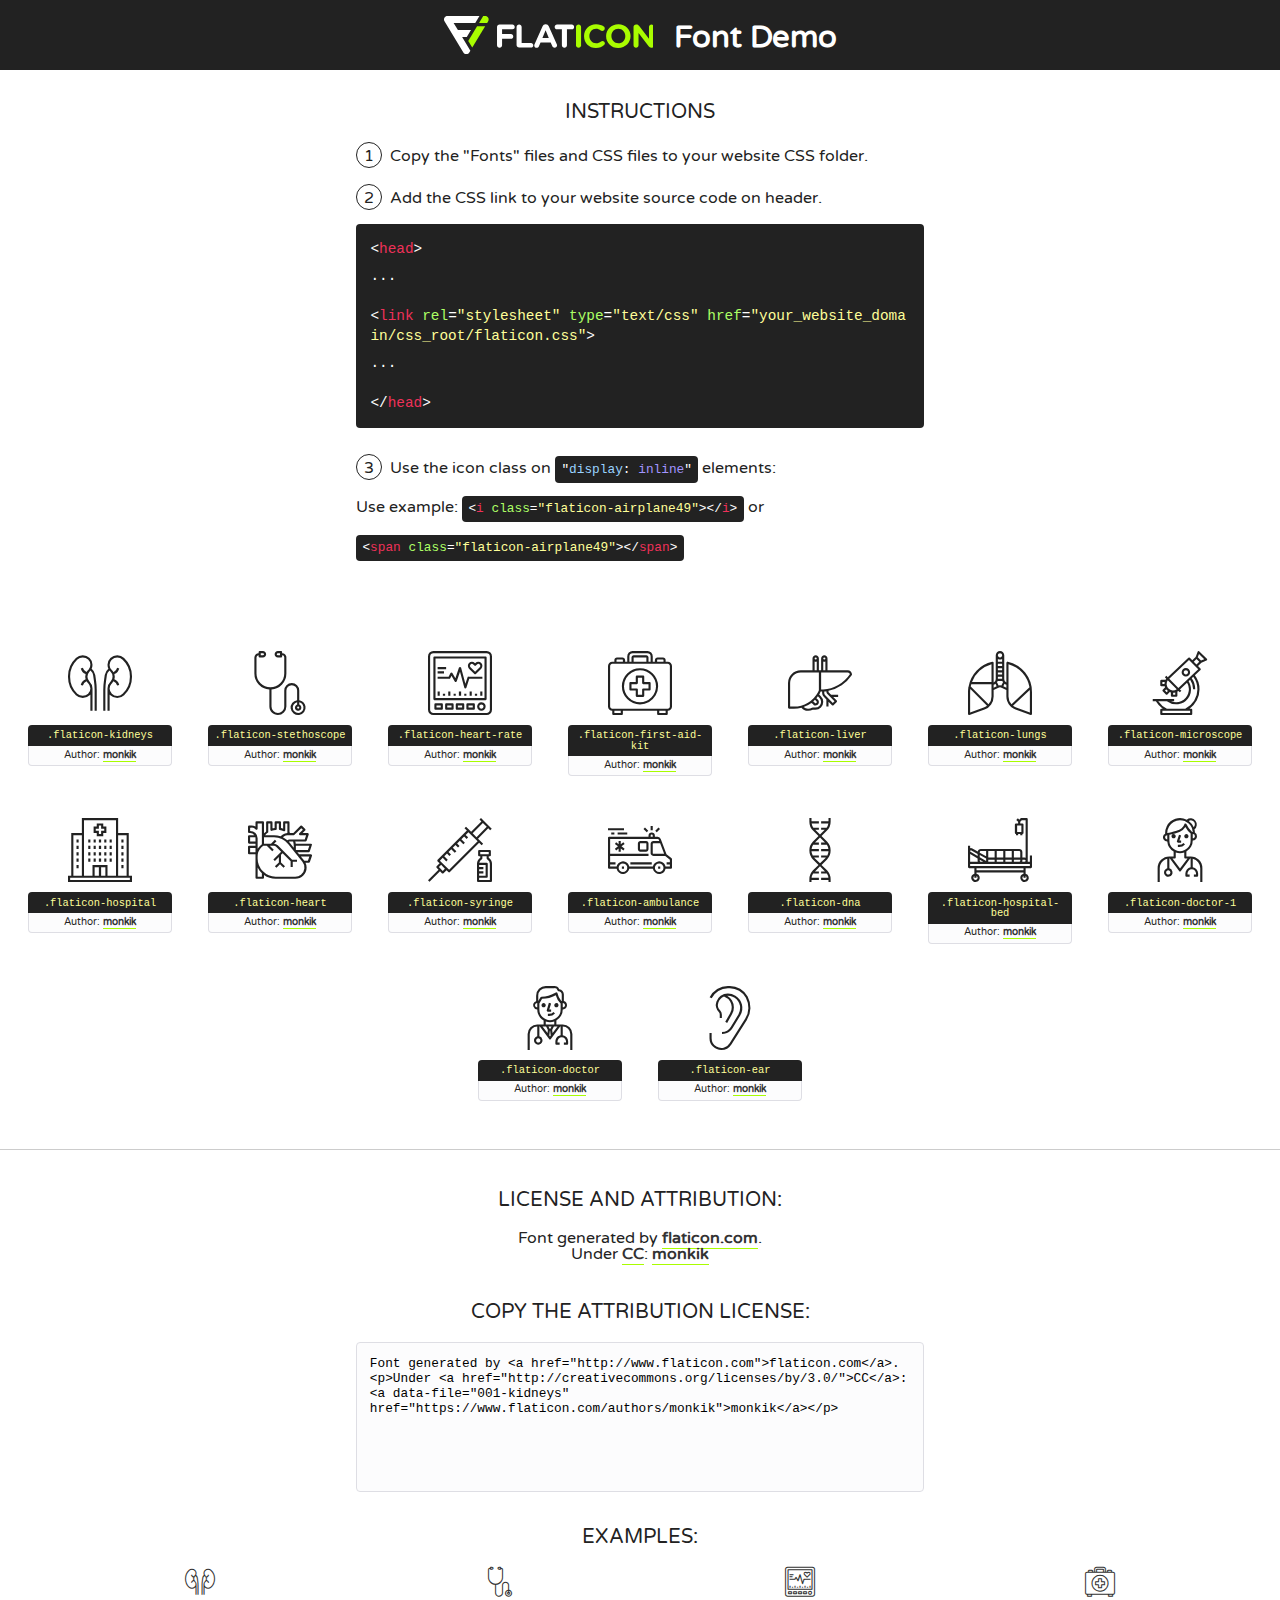
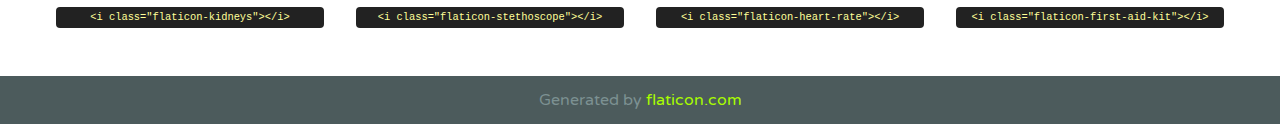
<file: fonts/flaticon/font/flaticon.html>
<!DOCTYPE html>
<!--
  Flaticon icon font: Flaticon
  Creation date: 25/12/2017 06:10
-->
<html>
<!DOCTYPE html>
<html>

<head>
    <title>Flaticon WebFont</title>
    <link href="http://fonts.googleapis.com/css?family=Varela+Round" rel="stylesheet" type="text/css" />
    <link rel="stylesheet" type="text/css" href="flaticon.css">
    <meta charset="UTF-8">
    <style>
    html, body, div, span, applet, object, iframe,
    h1, h2, h3, h4, h5, h6, p, blockquote, pre,
    a, abbr, acronym, address, big, cite, code,
    del, dfn, em, img, ins, kbd, q, s, samp,
    small, strike, strong, sub, sup, tt, var,
    b, u, i, center,
    dl, dt, dd, ol, ul, li,
    fieldset, form, label, legend,
    table, caption, tbody, tfoot, thead, tr, th, td,
    article, aside, canvas, details, embed, 
    figure, figcaption, footer, header, hgroup, 
    menu, nav, output, ruby, section, summary,
    time, mark, audio, video {
        margin: 0;
        padding: 0;
        border: 0;
        font-size: 100%;
        font: inherit;
        vertical-align: baseline;
    }
    /* HTML5 display-role reset for older browsers */
    article, aside, details, figcaption, figure, 
    footer, header, hgroup, menu, nav, section {
        display: block;
    }
    body {
        line-height: 1;
    }
    ol, ul {
        list-style: none;
    }
    blockquote, q {
        quotes: none;
    }
    blockquote:before, blockquote:after,
    q:before, q:after {
        content: '';
        content: none;
    }
    table {
        border-collapse: collapse;
        border-spacing: 0;
    }
    body {
        font-family: 'Varela Round', Helvetica, Arial, sans-serif;
        font-size: 16px;
        color: #222;
    }
    a {
        color: #333;
        border-bottom: 1px solid #a9fd00;
        font-weight: bold;
        text-decoration: none;
    }
    * {
        -moz-box-sizing: border-box;
        -webkit-box-sizing: border-box;
        box-sizing: border-box;
        margin: 0;
        padding: 0;
    }
    [class^="flaticon-"]:before, [class*=" flaticon-"]:before, [class^="flaticon-"]:after, [class*=" flaticon-"]:after {
        font-family: Flaticon;
        font-size: 30px;
        font-style: normal;
        margin-left: 20px;
        color: #333;
    }
    .wrapper {
        max-width: 600px;
        margin: auto;
        padding: 0 1em;
    }
    .title {
        font-size: 1.25em;
        text-align: center;
        margin-bottom: 1em;
        text-transform: uppercase;
    }
    header {
        text-align: center;
        background-color: #222;
        color: #fff;
        padding: 1em;
    }
    header .logo {
        width: 210px;
        height: 38px;
        display: inline-block;
        vertical-align: middle;
        margin-right: 1em;
        border: none;
    }
    header strong {
        font-size: 1.95em;
        font-weight: bold;
        vertical-align: middle;
        margin-top: 5px;
        display: inline-block;
    }
    .demo {
        margin: 2em auto;
        line-height: 1.25em;
    }
    .demo ul li {
        margin-bottom: 1em;
    }
    .demo ul li .num {
        color: #222;
        border-radius: 20px;
        display: inline-block;
        width: 26px;
        padding: 3px;
        height: 26px;
        text-align: center;
        margin-right: 0.5em;
        border: 1px solid #222;
    }
    .demo ul li code {
        background-color: #222;
        border-radius: 4px;
        padding: 0.25em 0.5em;
        display: inline-block;
        color: #fff;
        font-family: Consolas,Monaco,Lucida Console,Liberation Mono,DejaVu Sans Mono,Bitstream Vera Sans Mono,Courier New, monospace;
        font-weight: lighter;
        margin-top: 1em;
        font-size: 0.8em;
        word-break: break-all;
    }
    .demo ul li code.big {
        padding: 1em;
        font-size: 0.9em;
    }
    .demo ul li code .red {
        color: #EF3159;
    }
    .demo ul li code .green {
        color: #ACFF65;
    }
    .demo ul li code .yellow {
        color: #FFFF99;
    }
    .demo ul li code .blue {
        color: #99D3FF;
    }
    .demo ul li code .purple {
        color: #A295FF;
    }
    .demo ul li code .dots {
        margin-top: 0.5em;
        display: block;
    }
    #glyphs {
        border-bottom: 1px solid #ccc;
        padding: 2em 0;
        text-align: center;
    }
    .glyph {
        display: inline-block;
        width: 9em;
        margin: 1em;
        text-align: center;
        vertical-align: top;
        background: #FFF;
    }
    .glyph .glyph-icon {
        padding: 10px;
        display: block;
        font-family:"Flaticon";
        font-size: 64px;
        line-height: 1;
    }
    .glyph .glyph-icon:before {
        font-size: 64px;
        color: #222;
        margin-left: 0;
    }
    .class-name {
        font-size: 0.65em;
        background-color: #222;
        color: #fff;
        border-radius: 4px 4px 0 0;
        padding: 0.5em;
        color: #FFFF99;
        font-family: Consolas,Monaco,Lucida Console,Liberation Mono,DejaVu Sans Mono,Bitstream Vera Sans Mono,Courier New, monospace;
    }
    .author-name {
        font-size: 0.6em;
        background-color: #fcfcfd;
        border: 1px solid #DEDEE4;
        border-top: 0;
        border-radius: 0 0 4px 4px;
        padding: 0.5em;
    }
    .class-name:last-child {
        font-size: 10px;
        color:#888;
    }
    .class-name:last-child a {
        font-size: 10px;
        color:#555;
    }
    .class-name:last-child a:hover {
        color:#a9fd00;
    }
    .glyph > input {
        display: block;
        width: 100px;
        margin: 5px auto;
        text-align: center;
        font-size: 12px;
        cursor: text;
    }
    .glyph > input.icon-input {
        font-family:"Flaticon";
        font-size: 16px;
        margin-bottom: 10px;
    }
    .attribution .title {
        margin-top: 2em;
    }
    .attribution textarea {
        background-color: #fcfcfd;
        padding: 1em;
        border: none;
        box-shadow: none;
        border: 1px solid #DEDEE4;
        border-radius: 4px;
        resize: none;
        width: 100%;
        height: 150px;
        font-size: 0.8em;
        font-family: Consolas,Monaco,Lucida Console,Liberation Mono,DejaVu Sans Mono,Bitstream Vera Sans Mono,Courier New, monospace;
        -webkit-appearance: none;
    }
    .iconsuse {
        margin: 2em auto;
        text-align: center;
        max-width: 1200px;
    }
    .iconsuse:after {
        content: '';
        display: table;
        clear: both;
    }
    .iconsuse .image {
        float: left;
        width: 25%;
        padding: 0 1em;
    }
    .iconsuse .image p {
        margin-bottom: 1em;
    }
    .iconsuse .image span {
        display: block;
        font-size: 0.65em;
        background-color: #222;
        color: #fff;
        border-radius: 4px;
        padding: 0.5em;
        color: #FFFF99;
        margin-top: 1em;
        font-family: Consolas,Monaco,Lucida Console,Liberation Mono,DejaVu Sans Mono,Bitstream Vera Sans Mono,Courier New, monospace;
    }
    #footer {
        text-align: center;
        background-color: #4C5B5C;
        color: #7c9192;
        padding: 1em;
    }
    #footer a {
        border: none;
        color: #a9fd00;
        font-weight: normal;
    }
    @media (max-width: 960px) {
        .iconsuse .image {
            width: 50%;
        }
    }
    @media (max-width: 560px) {
        .iconsuse .image {
            width: 100%;
        }
    }
    </style>
</head>

<body class="characters-off">

    <header>
        <a href="http://www.flaticon.com" target="_blank" class="logo">
            <svg version="1.1" xmlns="http://www.w3.org/2000/svg" xmlns:xlink="http://www.w3.org/1999/xlink" xmlns:a="http://ns.adobe.com/AdobeSVGViewerExtensions/3.0/" viewBox="0 0 560.875 102.036" enable-background="new 0 0 560.875 102.036" xml:space="preserve">
                <defs>
                </defs>
                <g>
                    <g class="letters">
                        <path fill="#ffffff" d="M141.596,29.675c0-3.777,2.985-6.767,6.764-6.767h34.438c3.426,0,6.15,2.728,6.15,6.15
                        c0,3.43-2.724,6.149-6.15,6.149h-27.674v13.091h23.719c3.429,0,6.151,2.724,6.151,6.15c0,3.43-2.723,6.149-6.151,6.149h-23.719
                        v17.574c0,3.773-2.986,6.761-6.764,6.761c-3.779,0-6.764-2.989-6.764-6.761V29.675z"></path>
                        <path fill="#ffffff" d="M193.844,29.149c0-3.781,2.985-6.767,6.764-6.767c3.776,0,6.763,2.985,6.763,6.767v42.957h25.039
                        c3.426,0,6.149,2.726,6.149,6.153c0,3.425-2.723,6.15-6.149,6.15h-31.802c-3.779,0-6.764-2.986-6.764-6.768V29.149z"></path>
                        <path fill="#ffffff" d="M241.891,75.71l21.438-48.407c1.492-3.341,4.215-5.357,7.906-5.357h0.792
                        c3.686,0,6.323,2.017,7.815,5.357l21.439,48.407c0.436,0.967,0.701,1.845,0.701,2.723c0,3.602-2.809,6.501-6.414,6.501
                        c-3.161,0-5.269-1.845-6.499-4.655l-4.132-9.661h-27.059l-4.301,10.102c-1.144,2.631-3.426,4.214-6.237,4.214
                        c-3.517,0-6.24-2.81-6.24-6.325C241.1,77.64,241.451,76.677,241.891,75.71z M279.932,58.666l-8.521-20.297l-8.526,20.297H279.932
                        z"></path>
                        <path fill="#ffffff" d="M314.864,35.387H301.86c-3.429,0-6.239-2.813-6.239-6.238c0-3.429,2.811-6.24,6.239-6.24h39.533
                        c3.426,0,6.237,2.811,6.237,6.24c0,3.425-2.811,6.238-6.237,6.238h-13.001v42.785c0,3.773-2.99,6.761-6.764,6.761
                        c-3.779,0-6.764-2.989-6.764-6.761V35.387z"></path>
                        <path fill="#A9FD00" d="M352.615,29.149c0-3.781,2.985-6.767,6.767-6.767c3.774,0,6.761,2.985,6.761,6.767v49.024
                        c0,3.773-2.987,6.761-6.761,6.761c-3.781,0-6.767-2.989-6.767-6.761V29.149z"></path>
                        <path fill="#A9FD00" d="M374.132,53.836v-0.179c0-17.481,13.178-31.801,32.065-31.801c9.22,0,15.459,2.458,20.557,6.238
                        c1.402,1.054,2.637,2.985,2.637,5.357c0,3.692-2.985,6.59-6.681,6.59c-1.845,0-3.071-0.702-4.044-1.319
                        c-3.776-2.813-7.729-4.393-12.562-4.393c-10.364,0-17.831,8.611-17.831,19.154v0.173c0,10.542,7.291,19.329,17.831,19.329
                        c5.715,0,9.492-1.756,13.359-4.834c1.049-0.874,2.458-1.491,4.039-1.491c3.429,0,6.325,2.813,6.325,6.236
                        c0,2.106-1.056,3.78-2.282,4.834c-5.539,4.834-12.036,7.733-21.878,7.733C387.572,85.464,374.132,71.493,374.132,53.836z"></path>
                        <path fill="#A9FD00" d="M433.009,53.836v-0.179c0-17.481,13.79-31.801,32.766-31.801c18.981,0,32.592,14.143,32.592,31.628v0.173
                        c0,17.483-13.785,31.807-32.769,31.807C446.625,85.464,433.009,71.32,433.009,53.836z M484.224,53.836v-0.179
                        c0-10.539-7.725-19.326-18.626-19.326c-10.893,0-18.449,8.611-18.449,19.154v0.173c0,10.542,7.73,19.329,18.626,19.329
                        C476.676,72.986,484.224,64.378,484.224,53.836z"></path>
                        <path fill="#A9FD00" d="M506.233,29.321c0-3.774,2.99-6.763,6.767-6.763h1.401c3.252,0,5.183,1.583,7.029,3.953l26.093,34.265
                        V29.059c0-3.692,2.99-6.677,6.681-6.677c3.683,0,6.671,2.985,6.671,6.677v48.934c0,3.78-2.987,6.765-6.764,6.765h-0.436
                        c-3.257,0-5.188-1.581-7.034-3.953l-27.056-35.492v32.944c0,3.687-2.985,6.676-6.678,6.676c-3.683,0-6.673-2.989-6.673-6.676
                        V29.321z"></path>
                    </g>
                    <g class="insignia">
                        <path fill="#ffffff" d="M48.372,56.137h12.517l11.156-18.537H37.186L25.688,18.539h57.825L94.668,0H9.271
                        C5.925,0,2.842,1.801,1.198,4.716c-1.644,2.907-1.593,6.482,0.134,9.343l50.38,83.501c1.678,2.781,4.689,4.476,7.938,4.476
                        c3.246,0,6.257-1.695,7.935-4.476l2.898-4.804L48.372,56.137z"></path>
                        <g class="i">
                            <path fill="#A9FD00" d="M93.575,18.539h0.031v0.004l21.652,0.004l2.705-4.488c1.727-2.861,1.778-6.436,0.133-9.343
                            C116.454,1.801,113.371,0,110.026,0h-5.294L93.575,18.539z"></path>
                            <polygon fill="#A9FD00" points="88.291,27.356 64.725,66.486 75.519,84.404 109.942,27.356"></polygon>
                        </g>
                    </g>
                </g>
            </svg>
        </a>
        <strong>Font Demo</strong>
    </header>


    <section class="demo wrapper">

        <p class="title">Instructions</p>

        <ul>
            <li>
                <span class="num">1</span>Copy the "Fonts" files and CSS files to your website CSS folder.
            </li>
            <li>
                <span class="num">2</span>Add the CSS link to your website source code on header.
                <code class="big">
                    &lt;<span class="red">head</span>&gt;
                    <br/><span class="dots">...</span>
                    <br/>&lt;<span class="red">link</span> <span class="green">rel</span>=<span class="yellow">"stylesheet"</span> <span class="green">type</span>=<span class="yellow">"text/css"</span> <span class="green">href</span>=<span class="yellow">"your_website_domain/css_root/flaticon.css"</span>&gt;
                    <br/><span class="dots">...</span>
                    <br/>&lt;/<span class="red">head</span>&gt;
                </code>
            </li>

            <li>
                <p>
                    <span class="num">3</span>Use the icon class on <code>"<span class="blue">display</span>:<span class="purple"> inline</span>"</code> elements:
                    <br />
                    Use example: <code>&lt;<span class="red">i</span> <span class="green">class</span>=<span class="yellow">&quot;flaticon-airplane49&quot;</span>&gt;&lt;/<span class="red">i</span>&gt;</code> or <code>&lt;<span class="red">span</span> <span class="green">class</span>=<span class="yellow">&quot;flaticon-airplane49&quot;</span>&gt;&lt;/<span class="red">span</span>&gt;</code>
            </li>
        </ul>

    </section>




   <section id="glyphs">          
    
      
        <div class="glyph"><div class="glyph-icon flaticon-kidneys"></div>
            <div class="class-name">.flaticon-kidneys</div>
            <div class="author-name">Author: <a data-file="001-kidneys" href="https://www.flaticon.com/authors/monkik">monkik</a> </div> 
        </div>        
        
        <div class="glyph"><div class="glyph-icon flaticon-stethoscope"></div>
            <div class="class-name">.flaticon-stethoscope</div>
            <div class="author-name">Author: <a data-file="002-stethoscope" href="https://www.flaticon.com/authors/monkik">monkik</a> </div> 
        </div>        
        
        <div class="glyph"><div class="glyph-icon flaticon-heart-rate"></div>
            <div class="class-name">.flaticon-heart-rate</div>
            <div class="author-name">Author: <a data-file="003-heart-rate" href="https://www.flaticon.com/authors/monkik">monkik</a> </div> 
        </div>        
        
        <div class="glyph"><div class="glyph-icon flaticon-first-aid-kit"></div>
            <div class="class-name">.flaticon-first-aid-kit</div>
            <div class="author-name">Author: <a data-file="004-first-aid-kit" href="https://www.flaticon.com/authors/monkik">monkik</a> </div> 
        </div>        
        
        <div class="glyph"><div class="glyph-icon flaticon-liver"></div>
            <div class="class-name">.flaticon-liver</div>
            <div class="author-name">Author: <a data-file="005-liver" href="https://www.flaticon.com/authors/monkik">monkik</a> </div> 
        </div>        
        
        <div class="glyph"><div class="glyph-icon flaticon-lungs"></div>
            <div class="class-name">.flaticon-lungs</div>
            <div class="author-name">Author: <a data-file="006-lungs" href="https://www.flaticon.com/authors/monkik">monkik</a> </div> 
        </div>        
        
        <div class="glyph"><div class="glyph-icon flaticon-microscope"></div>
            <div class="class-name">.flaticon-microscope</div>
            <div class="author-name">Author: <a data-file="007-microscope" href="https://www.flaticon.com/authors/monkik">monkik</a> </div> 
        </div>        
        
        <div class="glyph"><div class="glyph-icon flaticon-hospital"></div>
            <div class="class-name">.flaticon-hospital</div>
            <div class="author-name">Author: <a data-file="008-hospital" href="https://www.flaticon.com/authors/monkik">monkik</a> </div> 
        </div>        
        
        <div class="glyph"><div class="glyph-icon flaticon-heart"></div>
            <div class="class-name">.flaticon-heart</div>
            <div class="author-name">Author: <a data-file="009-heart" href="https://www.flaticon.com/authors/monkik">monkik</a> </div> 
        </div>        
        
        <div class="glyph"><div class="glyph-icon flaticon-syringe"></div>
            <div class="class-name">.flaticon-syringe</div>
            <div class="author-name">Author: <a data-file="010-syringe" href="https://www.flaticon.com/authors/monkik">monkik</a> </div> 
        </div>        
        
        <div class="glyph"><div class="glyph-icon flaticon-ambulance"></div>
            <div class="class-name">.flaticon-ambulance</div>
            <div class="author-name">Author: <a data-file="011-ambulance" href="https://www.flaticon.com/authors/monkik">monkik</a> </div> 
        </div>        
        
        <div class="glyph"><div class="glyph-icon flaticon-dna"></div>
            <div class="class-name">.flaticon-dna</div>
            <div class="author-name">Author: <a data-file="012-dna" href="https://www.flaticon.com/authors/monkik">monkik</a> </div> 
        </div>        
        
        <div class="glyph"><div class="glyph-icon flaticon-hospital-bed"></div>
            <div class="class-name">.flaticon-hospital-bed</div>
            <div class="author-name">Author: <a data-file="013-hospital-bed" href="https://www.flaticon.com/authors/monkik">monkik</a> </div> 
        </div>        
        
        <div class="glyph"><div class="glyph-icon flaticon-doctor-1"></div>
            <div class="class-name">.flaticon-doctor-1</div>
            <div class="author-name">Author: <a data-file="014-doctor-1" href="https://www.flaticon.com/authors/monkik">monkik</a> </div> 
        </div>        
        
        <div class="glyph"><div class="glyph-icon flaticon-doctor"></div>
            <div class="class-name">.flaticon-doctor</div>
            <div class="author-name">Author: <a data-file="015-doctor" href="https://www.flaticon.com/authors/monkik">monkik</a> </div> 
        </div>        
        
        <div class="glyph"><div class="glyph-icon flaticon-ear"></div>
            <div class="class-name">.flaticon-ear</div>
            <div class="author-name">Author: <a data-file="016-ear" href="https://www.flaticon.com/authors/monkik">monkik</a> </div> 
        </div>        
        

    </section>



    <section class="attribution wrapper"   style="text-align:center;">

      <div class="title">License and attribution:</div><div class="attrDiv">Font generated by <a href="http://www.flaticon.com">flaticon.com</a>. <div><p>Under <a href="http://creativecommons.org/licenses/by/3.0/">CC</a>: <a data-file="001-kidneys" href="https://www.flaticon.com/authors/monkik">monkik</a></p>  </div>
      </div>
      <div class="title">Copy the Attribution License:</div>

    <textarea onclick="this.focus();this.select();">Font generated by &lt;a href=&quot;http://www.flaticon.com&quot;&gt;flaticon.com&lt;/a&gt;. <p>Under <a href="http://creativecommons.org/licenses/by/3.0/">CC</a>: <a data-file="001-kidneys" href="https://www.flaticon.com/authors/monkik">monkik</a></p>  
     </textarea>

    </section>

    <section class="iconsuse">

          <div class="title">Examples:</div>            
             
            <div class="image">
                <p>
                    <i class="glyph-icon flaticon-kidneys"></i> 
                    <span>&lt;i class=&quot;flaticon-kidneys&quot;&gt;&lt;/i&gt;</span>
                </p>
            </div>
            
            <div class="image">
                <p>
                    <i class="glyph-icon flaticon-stethoscope"></i> 
                    <span>&lt;i class=&quot;flaticon-stethoscope&quot;&gt;&lt;/i&gt;</span>
                </p>
            </div>
            
            <div class="image">
                <p>
                    <i class="glyph-icon flaticon-heart-rate"></i> 
                    <span>&lt;i class=&quot;flaticon-heart-rate&quot;&gt;&lt;/i&gt;</span>
                </p>
            </div>
            
            <div class="image">
                <p>
                    <i class="glyph-icon flaticon-first-aid-kit"></i> 
                    <span>&lt;i class=&quot;flaticon-first-aid-kit&quot;&gt;&lt;/i&gt;</span>
                </p>
            </div>
                       
        </div>
                            
    </section>

<div id="footer">
    <div>Generated by <a href="http://www.flaticon.com">flaticon.com</a>
    </div>
</div>



</body>
</html>
</file>
<file: fonts/flaticon/font/flaticon.css>
/*
  	Flaticon icon font: Flaticon
  	Creation date: 25/12/2017 06:10
  	*/

@font-face {
  font-family: "Flaticon";
  src: url("./Flaticon.eot");
  src: url("./Flaticon.eot?#iefix") format("embedded-opentype"),
       url("./Flaticon.woff") format("woff"),
       url("./Flaticon.ttf") format("truetype"),
       url("./Flaticon.svg#Flaticon") format("svg");
  font-weight: normal;
  font-style: normal;
}

@media screen and (-webkit-min-device-pixel-ratio:0) {
  @font-face {
    font-family: "Flaticon";
    src: url("./Flaticon.svg#Flaticon") format("svg");
  }
}

[class^="flaticon-"]:before, [class*=" flaticon-"]:before,
[class^="flaticon-"]:after, [class*=" flaticon-"]:after {   
  font-family: Flaticon;
  font-style: normal;
}

.flaticon-kidneys:before { content: "\f100"; }
.flaticon-stethoscope:before { content: "\f101"; }
.flaticon-heart-rate:before { content: "\f102"; }
.flaticon-first-aid-kit:before { content: "\f103"; }
.flaticon-liver:before { content: "\f104"; }
.flaticon-lungs:before { content: "\f105"; }
.flaticon-microscope:before { content: "\f106"; }
.flaticon-hospital:before { content: "\f107"; }
.flaticon-heart:before { content: "\f108"; }
.flaticon-syringe:before { content: "\f109"; }
.flaticon-ambulance:before { content: "\f10a"; }
.flaticon-dna:before { content: "\f10b"; }
.flaticon-hospital-bed:before { content: "\f10c"; }
.flaticon-doctor-1:before { content: "\f10d"; }
.flaticon-doctor:before { content: "\f10e"; }
.flaticon-ear:before { content: "\f10f"; }
</file>
<file: css/style.css>
body {
  background: #fff;
  font-family: "Open Sans", Arial, sans-serif;
  font-weight: 400;
  font-size: 16px;
  line-height: 1.8;
  color: #868e96;
}

a {
  -webkit-transition: .3s all ease;
  -o-transition: .3s all ease;
  transition: .3s all ease;
  text-decoration: none;
}

a:hover {
  text-decoration: none;
}

h1, h2, h3, h4, h5 {
  color: #000;
}

.btn, .form-control {
  outline: none;
  -webkit-box-shadow: none !important;
  box-shadow: none !important;
}

/* Header */
header {
  position: relative;
  top: 0;
  left: 0;
  width: 100%;
  z-index: 5;
}

header .navbar-brand {
  text-transform: uppercase;
  letter-spacing: .2em;
  font-weight: 400;
}

header .navbar-brand span {
  color: #0F6BFF;
}

header .top-bar {
  background: #0F6BFF;
}

header .top-bar a {
  color: #fff;
  padding: 10px;
  font-size: 13px;
  display: inline-block;
}

header .top-bar .cta-btn {
  display: inline-block;
  padding-right: 15px;
  padding-left: 15px;
  background: #77CC6D;
}

header .top-bar .cta-btn:hover {
  -webkit-box-shadow: 2px 0 20px 0 rgba(0, 0, 0, 0.1);
  box-shadow: 2px 0 20px 0 rgba(0, 0, 0, 0.1);
}

header .top-bar .social {
  margin-bottom: 0;
}

header .top-bar .social li {
  display: inline-block;
  text-align: center;
}

header .top-bar .social li a {
  color: #fff;
  padding: 10px;
  width: 40px;
  display: inline-block;
}

@media (max-width: 991px) {
  header .top-bar .social li a {
    padding-left: 10px;
    padding-right: 10px;
    width: inherit;
  }
}

header .top-bar .social li a:hover {
  background: #77CC6D;
  color: #fff;
  -webkit-box-shadow: 2px 0 20px 0 rgba(0, 0, 0, 0.1);
  box-shadow: 2px 0 20px 0 rgba(0, 0, 0, 0.1);
}

header .navbar {
  padding-top: 0;
  padding-bottom: 0;
  background: white !important;
}

@media (max-width: 1199px) {
  header .navbar {
    background: white !important;
    padding-top: .5rem;
    padding-bottom: .5rem;
  }
}

header .navbar .nav-link {
  padding: 1.7rem 1rem;
  outline: none !important;
}
header .navbar .nav-link:hover {
  color: #0F6BFF !important;
}

@media (max-width: 1199px) {
  header .navbar .nav-link {
    padding: .5rem 0rem;
  }
  header .navbar .nav-link:hover {
  color: #0F6BFF !important;
  }
}

header .navbar .nav-link.active {
  color: #0F6BFF !important;
}

header .navbar .dropdown-menu {
  font-size: 14px;
  border-radius: 4px;
  border: none;
  -webkit-box-shadow: 0 2px 20px -5px rgba(0, 0, 0, 0.1);
  box-shadow: 0 2px 20px -5px rgba(0, 0, 0, 0.1);
}

header .navbar .dropdown-menu .dropdown-item.active {
  background: #f8f9fa;
  color: #0F6BFF !important;
}

header .navbar .dropdown-menu a {
  padding-top: 7px;
  padding-bottom: 7px;
}

/* Owl Carousel */
.owl-carousel .owl-item {
  opacity: .4;
}

.owl-carousel .owl-item.active {
  opacity: 1;
}

.owl-carousel .owl-nav {
  position: absolute;
  top: 50%;
  width: 100%;
}

.owl-carousel .owl-nav .owl-prev,
.owl-carousel .owl-nav .owl-next {
  position: absolute;
  -webkit-transform: translateY(-50%);
  -ms-transform: translateY(-50%);
  transform: translateY(-50%);
  margin-top: -10px;
}

.owl-carousel .owl-nav .owl-prev span:before,
.owl-carousel .owl-nav .owl-next span:before {
  font-size: 40px;
}

.owl-carousel .owl-nav .owl-prev {
  left: 30px !important;
}

.owl-carousel .owl-nav .owl-next {
  right: 30px !important;
}

.owl-carousel .owl-dots {
  text-align: center;
}

.owl-carousel .owl-dots .owl-dot {
  width: 10px;
  height: 10px;
  margin: 5px;
  border-radius: 50%;
  background: #e6e6e6;
}

.owl-carousel .owl-dots .owl-dot.active {
  background: #0F6BFF;
}

.owl-carousel.home-slider {
  z-index: 1;
  position: relative;
}

.owl-carousel.home-slider .owl-nav {
  opacity: 0;
  visibility: hidden;
  -webkit-transition: .3s all ease;
  -o-transition: .3s all ease;
  transition: .3s all ease;
}

.owl-carousel.home-slider .owl-nav button {
  color: #fff;
}

.owl-carousel.home-slider:focus .owl-nav, .owl-carousel.home-slider:hover .owl-nav {
  opacity: 1;
  visibility: visible;
}

.owl-carousel.home-slider .slider-item {
  background-size: cover;
  background-repeat: no-repeat;
  background-position: center center;
  height: calc(100vh - 117px);
  min-height: 700px;
}

.owl-carousel.home-slider .slider-item .slider-text {
  color: #fff;
  height: calc(100vh - 117px);
  min-height: 700px;
}

.owl-carousel.home-slider .slider-item .slider-text h1 {
  font-size: 72px;
  color: #fff;
  background-color: rgba(15,107,255,0.4);
  line-height: 1.2;
  font-weight: 300;
}

@media (max-width: 991px) {
  .owl-carousel.home-slider .slider-item .slider-text h1 {
    font-size: 60px;
    margin-bottom: 20vh;
  }
}

.owl-carousel.home-slider .slider-item .slider-text p {
  font-size: 20px;
  line-height: 1.5;
  font-weight: 300;
  background-color: rgba(15,107,255,0.4);
  color: rgba(255, 255, 255, 0.8);
}

.owl-carousel.home-slider.inner-page .slider-item {
  height: calc(50vh - 117px);
  min-height: 500px;
}

.owl-carousel.home-slider.inner-page .slider-item .slider-text {
  color: #fff;
  height: calc(50vh - 117px);
  min-height: 500px;
}

.owl-carousel.home-slider .owl-dots {
  position: absolute;
  bottom: 150px;
  width: 100%;
}

.owl-carousel.home-slider .owl-dots .owl-dot {
  width: 18px;
  height: 18px;
  margin: 5px;
  border-radius: 50%;
  background: #e6e6e6;
  background: none;
  border: 2px solid rgba(255, 255, 255, 0.5);
  outline: none !important;
  position: relative;
  -webkit-transition: .3s all ease;
  -o-transition: .3s all ease;
  transition: .3s all ease;
}

.owl-carousel.home-slider .owl-dots .owl-dot span {
  position: absolute;
  width: 6px;
  height: 6px;
  background: rgba(255, 255, 255, 0.5);
  border-radius: 50% !important;
  left: 50%;
  top: 50%;
  display: block;
  -webkit-transform: translate(-50%, -50%);
  -ms-transform: translate(-50%, -50%);
  transform: translate(-50%, -50%);
}

.owl-carousel.home-slider .owl-dots .owl-dot.active {
  border: 2px solid white;
}

.owl-carousel.home-slider .owl-dots .owl-dot.active span {
  background: white;
}

.owl-carousel.major-caousel .owl-stage-outer {
  padding-top: 30px;
  padding-bottom: 30px;
}

.owl-carousel.major-caousel .owl-nav .owl-prev, .owl-carousel.major-caousel .owl-nav .owl-next {
  -webkit-transition: .3s all ease;
  -o-transition: .3s all ease;
  transition: .3s all ease;
  color: #495057;
}

.owl-carousel.major-caousel .owl-nav .owl-prev:hover, .owl-carousel.major-caousel .owl-nav .owl-prev:focus, .owl-carousel.major-caousel .owl-nav .owl-next:hover, .owl-carousel.major-caousel .owl-nav .owl-next:focus {
  color: #868e96;
  outline: none;
}

.owl-carousel.major-caousel .owl-nav .owl-prev.disabled, .owl-carousel.major-caousel .owl-nav .owl-next.disabled {
  color: #dee2e6;
}

.owl-carousel.major-caousel .owl-nav .owl-prev {
  left: -60px !important;
}

.owl-carousel.major-caousel .owl-nav .owl-next {
  right: -60px !important;
}

.owl-carousel.major-caousel .owl-dots {
  bottom: -30px !important;
  position: relative;
}

.owl-custom-nav {
  float: right;
  position: relative;
  z-index: 10;
}

.owl-custom-nav .owl-custom-prev,
.owl-custom-nav .owl-custom-next {
  padding: 10px;
  font-size: 30px;
  background: #ccc;
  line-height: 0;
  width: 60px;
  text-align: center;
  display: inline-block;
}

.home-feature {
  margin-top: -120px;
  position: relative;
  z-index: 2;
}

.home-feature .one-col, .home-feature .two-col, .home-feature .three-col {
  position: relative;
  -webkit-transition: .3s all ease;
  -o-transition: .3s all ease;
  transition: .3s all ease;
  z-index: 2;
  top: 0;
  border-bottom: 10px solid #77CC6D;
}

@media (max-width: 767px) {
  .home-feature .one-col, .home-feature .two-col, .home-feature .three-col {
    border: none;
    margin-bottom: 10px;
  }
}

.home-feature .one-col .col-inner, .home-feature .two-col .col-inner, .home-feature .three-col .col-inner {
  position: relative;
  overflow: hidden;
}

.home-feature .one-col .icon, .home-feature .two-col .icon, .home-feature .three-col .icon {
  font-size: 200px;
  color: rgba(255, 255, 255, 0.07);
  position: absolute;
  left: 50%;
  top: 50%;
  -webkit-transform: translate(-50%, -50%);
  -ms-transform: translate(-50%, -50%);
  transform: translate(-50%, -50%);
  z-index: -1;
  -webkit-transition: .3s all ease;
  -o-transition: .3s all ease;
  transition: .3s all ease;
}

.home-feature .one-col h2, .home-feature .two-col h2, .home-feature .three-col h2 {
  color: #fff;
  font-size: 16px;
  letter-spacing: .05em;
  font-weight: 300;
  margin-bottom: 20px;
  text-transform: uppercase;
}

.home-feature .one-col p, .home-feature .two-col p, .home-feature .three-col p {
  color: rgba(255, 255, 255, 0.7);
  font-weight: 300;
}

.home-feature .one-col p:last-child, .home-feature .two-col p:last-child, .home-feature .three-col p:last-child {
  margin-bottom: 0;
}

.home-feature .one-col .btn-more, .home-feature .two-col .btn-more, .home-feature .three-col .btn-more {
  -webkit-transition: .15s all ease-out;
  -o-transition: .15s all ease-out;
  transition: .15s all ease-out;
  opacity: 0;
  visibility: hidden;
  position: absolute;
  display: block;
  text-align: center;
  bottom: -50px;
  left: 0;
  right: 0;
  padding: 20px;
  background: #77CC6D;
  z-index: -1;
  color: #fff;
  -webkit-box-shadow: 0 4px 20px -5px rgba(0, 0, 0, 0.4);
  box-shadow: 0 4px 20px -5px rgba(0, 0, 0, 0.4);
}

@media (max-width: 767px) {
  .home-feature .one-col .btn-more, .home-feature .two-col .btn-more, .home-feature .three-col .btn-more {
    opacity: 1;
    visibility: visible;
    position: relative;
    bottom: 0;
  }
}

.home-feature .one-col .btn-more:hover, .home-feature .two-col .btn-more:hover, .home-feature .three-col .btn-more:hover {
  background: #6fcfdd;
}

.home-feature .one-col:hover, .home-feature .two-col:hover, .home-feature .three-col:hover {
  top: -10px;
  z-index: 3;
  -webkit-box-shadow: 0 4px 40px -5px rgba(0, 0, 0, 0.4);
  box-shadow: 0 4px 40px -5px rgba(0, 0, 0, 0.4);
}

@media (max-width: 767px) {
  .home-feature .one-col:hover, .home-feature .two-col:hover, .home-feature .three-col:hover {
    top: 0;
  }
}

.home-feature .one-col:hover .icon, .home-feature .two-col:hover .icon, .home-feature .three-col:hover .icon {
  -webkit-transform: translate(-10px, -50%);
  -ms-transform: translate(-10px, -50%);
  transform: translate(-10px, -50%);
}

.home-feature .one-col:hover .btn-more, .home-feature .two-col:hover .btn-more, .home-feature .three-col:hover .btn-more {
  opacity: 1;
  visibility: visible;
  bottom: -50px;
}

@media (max-width: 767px) {
  .home-feature .one-col:hover .btn-more, .home-feature .two-col:hover .btn-more, .home-feature .three-col:hover .btn-more {
    bottom: 0;
  }
}

.home-feature .one-col {
  background: #0F6BFF;
}

.home-feature .two-col {
  background: #006fe6;
}

.home-feature .three-col {
  background: #0067d6;
}

.section {
  padding: 7em 0;
}

.cta-link {
  background: #0F6BFF;
  padding: 3.5em 0 3em 0;
  display: block;
  text-align: center;
}

.cta-link:focus, .cta-link:active {
  outline: none;
}

.cta-link span {
  line-height: 1.2;
}

.cta-link .sub-heading {
  color: #fff;
  display: block;
  font-size: 20px;
}

.cta-link .heading {
  font-size: 50px;
  color: #001933;
}

@media (max-width: 991px) {
  .cta-link .heading {
    font-size: 30px;
  }
}

.cta-link:hover {
  background: #006fe6;
}

.cover_1 {
  background-size: cover;
  background-position: center center;
  padding: 7em 0;
}

.cover_1 .sub-heading {
  color: rgba(255, 255, 255, 0.7);
  font-size: 22px;
}

.cover_1 .heading {
  font-size: 50px;
  color: white;
  font-weight: 300;
}

.heading {
  color: #000;
}

.heading.border-bottom {
  position: relative;
  padding-bottom: 30px;
}

.heading.border-bottom:before {
  bottom: 0;
  position: absolute;
  content: "";
  width: 50px;
  height: 2px;
  left: 50%;
  -webkit-transform: translateX(-50%);
  -ms-transform: translateX(-50%);
  transform: translateX(-50%);
  background: #0F6BFF;
}

.text-black {
  color: #000 !important;
}

.stretch-section .video {
  display: block;
  position: relative;
  -webkit-box-shadow: 4px 4px 70px -20px rgba(0, 0, 0, 0.5);
  box-shadow: 4px 4px 70px -20px rgba(0, 0, 0, 0.5);
}

.media-feature .icon {
  font-size: 60px;
  color: #0F6BFF;
}

.media-feature h3 {
  font-size: 20px;
}

.media-custom {
  background: #fff;
  -webkit-transition: .3s all ease;
  -o-transition: .3s all ease;
  transition: .3s all ease;
  -webkit-box-shadow: 0 2px 3px 0 rgba(0, 0, 0, 0.1);
  box-shadow: 0 2px 3px 0 rgba(0, 0, 0, 0.1);
  margin-bottom: 30px;
}

.media-custom .meta-post {
  color: #adb5bd;
  font-size: 13px;
  text-transform: uppercase;
}

.media-custom .meta-chat {
  color: #ced4da;
}

.media-custom .meta-chat:hover {
  color: #868e96;
}

.media-custom:focus, .media-custom:hover {
  -webkit-box-shadow: 0 2px 10px 0 rgba(0, 0, 0, 0.2);
  box-shadow: 0 2px 10px 0 rgba(0, 0, 0, 0.2);
}

.media-custom .media-body {
  padding: 30px;
}

.media-custom .media-body h3 {
  font-size: 20px;
}

.media-custom .media-body p:last-child {
  margin-bottom: 0;
}

.list-unstyled.check li {
  position: relative;
  padding-left: 30px;
  line-height: 1.3;
  margin-bottom: 10px;
}

.list-unstyled.check li:before {
  color: #77CC6D;
  left: 0;
  font-family: "Ionicons";
  content: "\f122";
  position: absolute;
}

.custom-tabs .border-right {
  border-right: 1px solid #dee2e6;
}

@media (max-width: 767px) {
  .custom-tabs .border-right {
    border-right: none;
  }
}

.custom-tabs .nav-pills .nav-link {
  padding-left: 0;
  font-size: 22px;
  font-weight: 100;
  color: #adb5bd;
  line-height: 1.2;
  margin-bottom: 10px;
}

.custom-tabs .nav-pills .nav-link span {
  font-size: 18px;
}

.custom-tabs .nav-pills .nav-link.active {
  background: none;
  color: #0F6BFF;
  font-size: 26px;
  padding-left: 20px;
  position: relative;
}

.custom-tabs .nav-pills .nav-link.active:before {
  content: "";
  position: absolute;
  top: 10px;
  bottom: 10px;
  left: 0;
  width: 2px;
  background: #77CC6D;
}

.custom-tabs .tab-pane .icon {
  font-size: 60px;
  display: block;
  color: #0F6BFF;
}

.custom-tabs .tab-pane h2 {
  font-size: 60px;
  font-weight: 300;
}

#modalAppointment .modal-content {
  border-radius: 0;
  border: none;
}

#modalAppointment .modal-body, #modalAppointment .modal-footer {
  padding: 40px;
}

.site-footer {
  padding: 3em 0;
  background: #f2f2f2;
  background: #283E56;
  color: rgba(255, 255, 255, 0.7);
}

.site-footer a {
  color: rgba(255, 255, 255, 0.5);
}

.site-footer a:hover {
  color: white;
}

.site-footer h3 {
  color: #fff;
  font-size: 16px;
  font-weight: 700;
  margin-bottom: 30px;
  text-transform: uppercase;
  letter-spacing: .05em;
  border-bottom: 1px solid rgba(255, 255, 255, 0.1);
  padding-bottom: 10px;
  margin-bottom: 20px;
}

.site-footer .footer-link li {
  line-height: 1.3;
  margin-bottom: 15px;
}

.site-footer hr {
  width: 100%;
}

.site-footer .border-t {
  border-top: 1px solid rgba(255, 255, 255, 0.1);
}

.copyright {
  font-size: 14px;
}

.element-animate {
  opacity: 0;
  visibility: hidden;
}

.green {
  color: #77CC6D;
}

/* filter */

.controls .filter {
  margin: 0 20px 10px 20px;
  display: inline-block;
  text-transform: uppercase;
  font-weight: 500;
  cursor: pointer;
}

.controls .filter:hover {
  color: #00ff8c !important;
}

.controls .filter.active {
  color: #00ff8c !important;
}

.single-filter-content {
  height: 350px;
  position: relative;
}

.single-filter-content.content-1 {
  background: url(../img/doctor_1.jpg) no-repeat center center/cover;
}

.single-filter-content.content-2 {
  background: url(../img/doctor_2.jpg) no-repeat center center/cover;
}

.single-filter-content.content-3 {
  background: url(../img/doctor_3.jpg) no-repeat center center/cover;
}

.single-filter-content.content-4 {
  background: url(../img/doctor_4.jpg) no-repeat center center/cover;
}

.single-filter-content.content-5 {
  background: url(../img/doctor_1.jpg) no-repeat center center/cover;
}

.single-filter-content.content-6 {
  background: url(../img/doctor_2.jpg) no-repeat center center/cover;
}

.single-filter-content.content-7 {
  background: url(../img/doctor_3.jpg) no-repeat center center/cover;
}

.single-filter-content.content-8 {
  background: url(../img/doctor_4.jpg) no-repeat center center/cover;
}

.single-member {
  margin-top: 30px;
}

.single-member .thumb {
  background-repeat: no-repeat !important;
  background-position: center center !important;
  background-size: cover !important;
  height: 300px;
}

.single-member .thumb .overlay-member {
  background: -moz-linear-gradient(left, rgba(60, 64, 143, 0.95) 0%, rgba(91, 97, 207, 0.95) 100%);
  background: -webkit-linear-gradient(left, rgba(60, 64, 143, 0.95) 0%, rgba(91, 97, 207, 0.95) 100%);
  background: linear-gradient(to right, rgba(60, 64, 143, 0.95) 0%, rgba(91, 97, 207, 0.95) 100%);
  text-align: center;
  padding: 30px;
  opacity: 0;
  -webkit-transition: all 0.3s ease 0s;
  -moz-transition: all 0.3s ease 0s;
  -o-transition: all 0.3s ease 0s;
  transition: all 0.3s ease 0s;
}

.single-member .thumb .overlay-member p {
  margin: 0;
  font-size: 12px;
}

.single-member .thumb .overlay-member .line {
  margin: 20px 0 20px 0;
  width: 100%;
  height: 1px;
  background: #00ff8c;
}

.single-member .thumb .overlay-member .social a {
  color: rgba(255, 255, 255, 0.5);
  margin: 0 4px;
  padding: 2px;
}

.single-member .thumb .overlay-member .social a:hover {
  color: #00ff8c;
}

.single-member .thumb:hover .overlay-member {
  opacity: 1;
}

.single-member .desc {
  padding: 30px;
}

.single-member .desc h5 a {
  color: #222222;
}

.single-member .desc h5 a:hover {
  color: #00ff8c;
}

.single-member .desc p {
  margin: 0;
}

.studio-area {
  position: relative;
}

.studio-area .container {
  position: relative;
  z-index: 3;
}

.studio-area:before {
  position: absolute;
  content: "";
  left: 0;
  top: 0;
  width: 50%;
  height: 100%;
  background: #404598;
  z-index: 2;
}

@media (max-width: 991px) {
  .studio-area:before {
    background: rgba(64, 69, 152, 0.95);
    width: 100%;
  }
}

.studio-area:after {
  position: absolute;
  content: "";
  right: 0;
  top: 0;
  width: 50%;
  height: 100%;
  background: url(../img/studio-bg.jpg) no-repeat center center/cover;
  z-index: 1;
}

@media (max-width: 991px) {
  .studio-area:after {
    width: 100%;
  }
}

.media {
  display: flex;
  align-items: flex-start;
}
 
.media-body {
  flex: 1;
}

.specializations {
  margin-bottom: 0;
}

/* Doctor List */

#users {
  margin: 2rem 4rem;
}
.list {
  font-family:sans-serif;
}
td {
  padding:10px; 
  border:solid 1px #eee;
}
.inputSort {
  padding: 2rem;
}
input {
  border:solid 1px #ccc;
  border-radius: 5px;
  padding:7px 14px;
  margin-bottom:10px
}
input:focus {
  outline:none;
  border-color:#aaa;
}
.table {
  margin: 4rem 0 10rem 0;
}
.listH {
  background-color:#f0f0f0;
}
.sort {
  padding:8px 30px;
  border-radius: 6px;
  border:none;
  display:inline-block;
  color:#fff;
  text-decoration: none;
  background-color: #28a8e0;
  height:45px;
}
.sort:hover {
  text-decoration: none;
  background-color:#1b8aba;
}
.sort:focus {
  outline:none;
}
.sort:after {
  display:inline-block;
  width: 0;
  height: 0;
  border-left: 5px solid transparent;
  border-right: 5px solid transparent;
  border-bottom: 5px solid transparent;
  content:"";
  position: relative;
  top:-10px;
  right:-5px;
}
.sort.asc:after {
  width: 0;
  height: 0;
  border-left: 5px solid transparent;
  border-right: 5px solid transparent;
  border-top: 5px solid #fff;
  content:"";
  position: relative;
  top:4px;
  right:-5px;
}
.sort.desc:after {
  width: 0;
  height: 0;
  border-left: 5px solid transparent;
  border-right: 5px solid transparent;
  border-bottom: 5px solid #fff;
  content:"";
  position: relative;
  top:-4px;
  right:-5px;
}

.blue {
  background-color: #0F6BFF;
}

.blue:hover {
  background-color: rgba(15,107,255,0.8);
}

.search {
  margin-right: 1rem;
}

.right {
  text-align: right;
  margin-left: 35vw;
}

.bg-img-mob {
  visibility: hidden;
}

@media (max-width: 600px) {
  .bg-img {      
    visibility: hidden;
  }
  .bg-img-mob {
    visibility: visible;
    max-width: 100vw;
    z-index: -1;
  }
  .right {
    margin-left: 0;
  }
}
</file>
